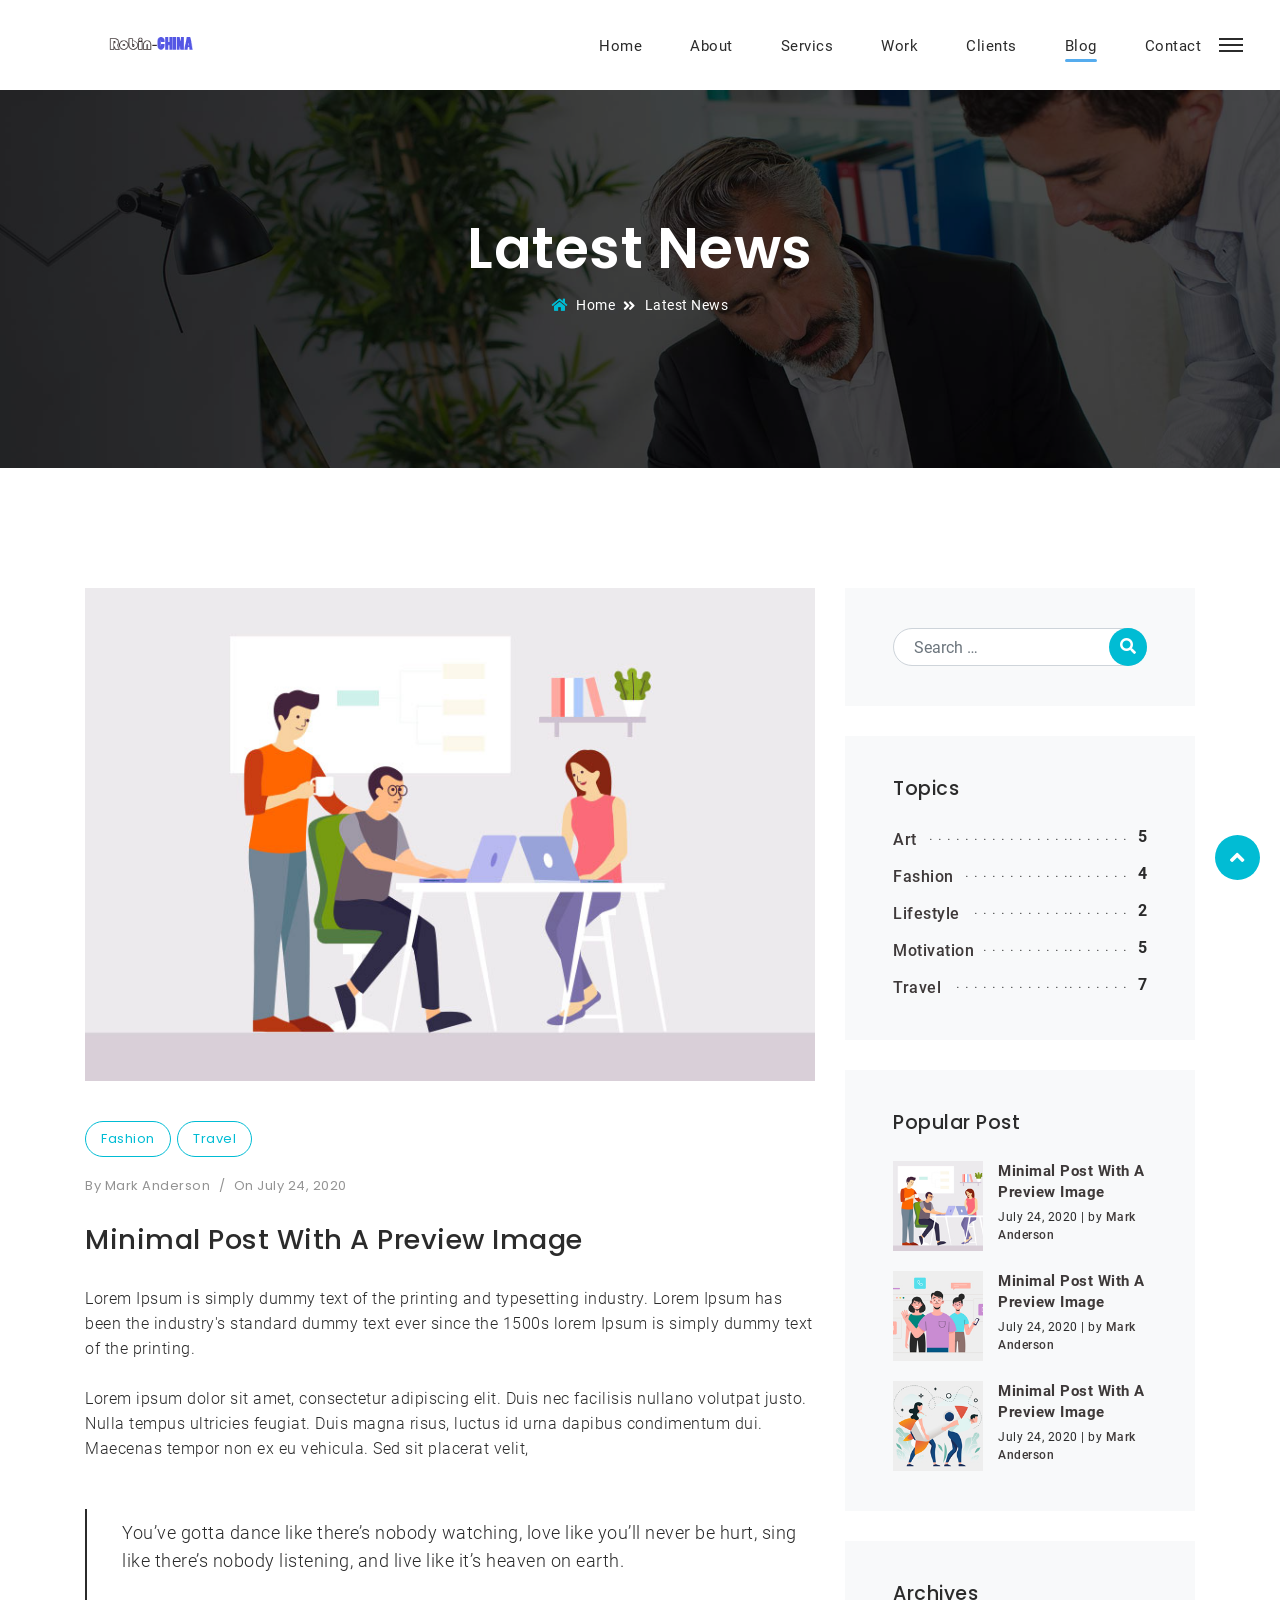
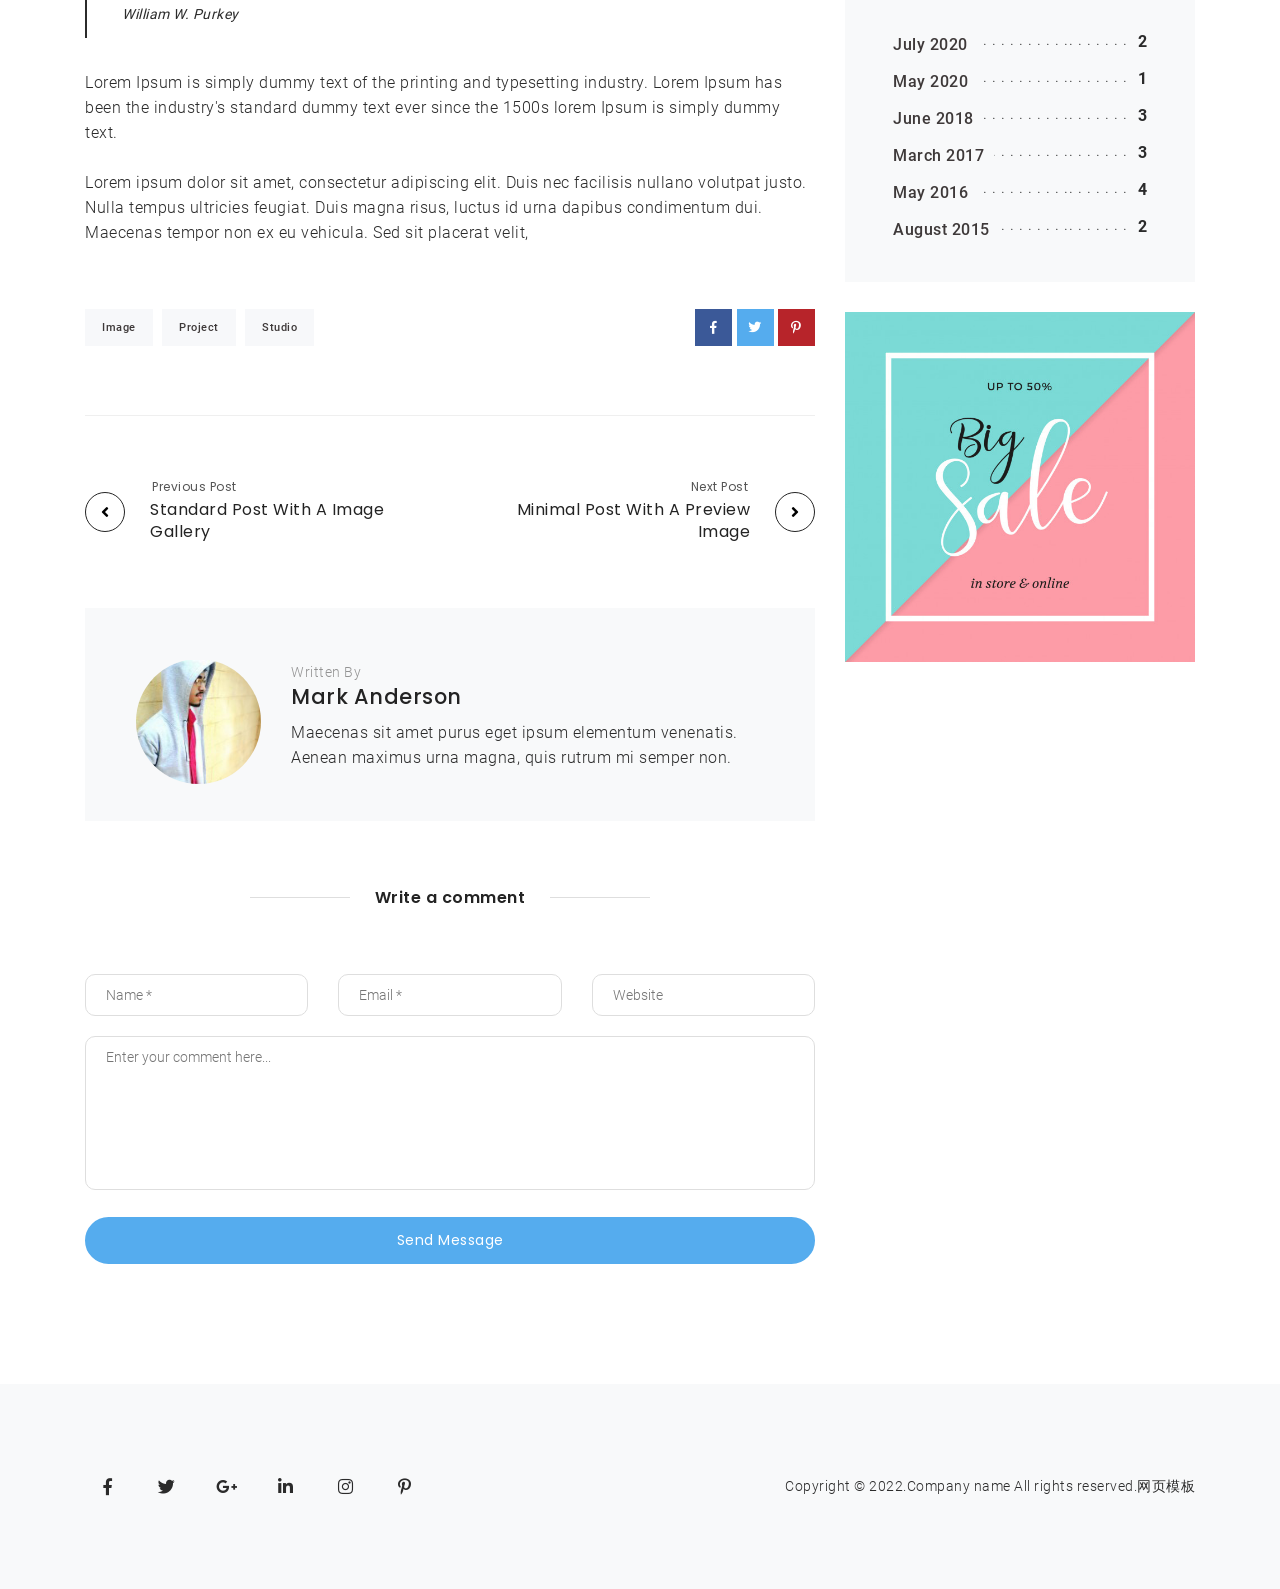
<file: blog-details.html>
<!DOCTYPE html>
<html lang="en">
<head>
    <!-- Meta Tags -->
    <meta charset="utf-8">
    <meta name="viewport" content="width=device-width, initial-scale=1, shrink-to-fit=no">
    <!-- Page Title -->
    <title>MegaOne - Resume</title>
    <!-- Favicon -->
    
    <!-- Bundle -->
    <link rel="stylesheet" href="static/css/bundle.min.css">
    <link rel="stylesheet" href="static/css/revolution-settings.min.css">
    <!-- Plugin Css -->
    <link rel="stylesheet" href="static/css/jquery.fancybox.min.css">
    <link rel="stylesheet" href="static/css/owl.carousel.min.css">
    <link rel="stylesheet" href="static/css/cubeportfolio.min.css">
    <!-- Style Sheet -->
    <link rel="stylesheet" href="static/css/style.css">
</head>

<body>

<!-- Preloader -->
<div class="preloader">
    <div class="centrize full-width">
        <div class="vertical-center">
            <div class="spinner">
                <div class="double-bounce1"></div>
                <div class="double-bounce2"></div>
            </div>
        </div>
    </div>
</div>
<!-- Preloader End -->

<!--Header Start-->
<header>

    <!--Navigation-->
    <nav class="navbar navbar-top-default navbar-expand-lg navbar-simple nav-line bg-white">
        <div class="container">
            <a href="index.html" title="Logo" class="logo">
                <!--Logo Default-->
                <img src="static/picture/logo.png" alt="logo" class="logo-dark">
            </a>

            <!--Nav Links-->
            <div class="collapse navbar-collapse" id="megaone">
                <div class="navbar-nav ml-auto">
                    <a class="nav-link" href="index.html#home">Home</a>
                    <a class="nav-link" href="index.html#about">About</a>
                    <a class="nav-link" href="index.html#services">Servics</a>
                    <a class="nav-link" href="index.html#portfolio">Work</a>
                    <a class="nav-link" href="index.html#client">Clients</a>
                    <a class="nav-link active" href="index.html#blog">Blog</a>
                    <a class="nav-link" href="index.html#contact">Contact</a>
                </div>
            </div>

            <!--Side Menu Button-->
            <a href="javascript:void(0)" class="sidemenu_btn" id="sidemenu_toggle">
                <span></span>
                <span></span>
                <span></span>
            </a>

        </div>
    </nav>

    <!--Side Nav-->
    <div class="side-menu hidden">
        <div class="inner-wrapper">
            <span class="btn-close" id="btn_sideNavClose"><i></i><i></i></span>
            <nav class="side-nav w-100">
                <ul class="navbar-nav">
                    <li class="nav-item">
                        <a class="nav-link" href="index.html#home">Home</a>
                    </li>
                    <li class="nav-item">
                        <a class="nav-link" href="index.html#about">About</a>
                    </li>
                    <li class="nav-item">
                        <a class="nav-link" href="index.html#services">Services</a>
                    </li>
                    <li class="nav-item">
                        <a class="nav-link" href="index.html#portfolio">Work</a>
                    </li>
                    <li class="nav-item">
                        <a class="nav-link" href="index.html#client">Services</a>
                    </li>
                    <li class="nav-item">
                        <a class="nav-link" href="index.html#blog">Blog</a>
                    </li>
                    <li class="nav-item">
                        <a class="nav-link" href="index.html#contact">Contact</a>
                    </li>
                </ul>
            </nav>

            <div class="side-footer text-white w-100">
                <ul class="social-icons-simple">
                    <li><a class="facebook-text-hvr" href="javascript:void(0)"><i class="fab fa-facebook-f"></i> </a> </li>
                    <li><a class="instagram-text-hvr" href="javascript:void(0)"><i class="fab fa-instagram"></i> </a> </li>
                    <li><a class="twitter-text-hvr" href="javascript:void(0)"><i class="fab fa-twitter"></i> </a> </li>
                </ul>
                
            </div>
        </div>
    </div>
    <a id="close_side_menu" href="javascript:void(0);"></a>
    <!-- End side menu -->

</header>
<!--Header End-->

<!--Banner Start-->
<section class="page-title cursor-light">
    <div class="bg-overlay bg-black opacity-5"></div>
    <div class="container">
        <h2 class="hide-cursor">Latest News</h2>
        <ul class="page-breadcrumb link">
            <li><a href="javascript:void(0);"><span class="icon fas fa-home"></span> home</a></li>
            <li>Latest News</li>
        </ul>
    </div>
</section>
<!--Banner End-->

<!--Blog Start-->
<section class="blog-single">
    <h2 class="d-none">hidden</h2>
    <div class="container">
        <div class="row">
            <div class="col-lg-8">
                <!--Post-->
                <article class="blog-classic">
                    <!--Thumbnail-->
                    <div class="post-thumbnail">
                    <img src="static/picture/news-1.jpg" alt="image">
                    </div>
                    <!--Post Meta-->
                    <div class="post-details alt-font">

                    <span class="post-categories">
                     <a href="javascript:void(0);" rel="category tag">Fashion</a>
                     <a href="javascript:void(0);" rel="category tag">Travel</a>
                    </span>

                    <span class="post-author">By <a href="javascript:void(0);">Mark Anderson</a></span>
                    <span class="post-separator">/</span>
                    <span class="post-date">On July 24, 2020</span>

                    </div>

                    <h2 class="post-title"><a href="javascript:void(0);" rel="bookmark">Minimal Post With A Preview Image</a></h2>

                    <div class="post-content">

                        <p class="mb-5">Lorem Ipsum is simply dummy text of the printing and typesetting industry.
                            Lorem Ipsum has been the industry's standard dummy text ever since the 1500s lorem Ipsum
                            is simply dummy text of the printing.<br><br>
                            Lorem ipsum dolor sit amet, consectetur adipiscing elit. Duis nec facilisis nullano volutpat justo. Nulla tempus ultricies feugiat. Duis magna risus, luctus id urna dapibus condimentum dui. Maecenas tempor non ex eu vehicula. Sed sit placerat velit,
                        </p>

                        <blockquote class="block-quote"><p> You’ve gotta dance like there’s nobody watching, love like you’ll never be hurt, sing like there’s nobody listening, and live like it’s heaven on earth.</p><cite> William W. Purkey  </cite></blockquote>

                        <p>
                            Lorem Ipsum is simply dummy text of the printing and typesetting industry.
                            Lorem Ipsum has been the industry's standard dummy text ever since the 1500s lorem Ipsum
                            is simply dummy text.<br><br>
                            Lorem ipsum dolor sit amet, consectetur adipiscing elit. Duis nec facilisis nullano volutpat justo. Nulla tempus ultricies feugiat. Duis magna risus, luctus id urna dapibus condimentum dui. Maecenas tempor non ex eu vehicula. Sed sit placerat velit,
                        </p>

                    </div>

                    <div class="footer-meta">
                        <div class="row">
                            <div class="col-6">
                                <div class="post-tags">
                                <span class="post_meta_item post_tags"><a href="javascript:void(0);" rel="tag">Image</a>
                                    <a href="javascript:void(0);" rel="tag">Project</a>
                                    <a href="javascript:void(0);" rel="tag">Studio</a>
                                </span>
                                </div>
                            </div>

                            <div class="col-6">
                                <div class="post-social social-icon-bg">
                                    <ul class="share-icons">
                                        <li><a class="facebook-bg-hvr" target="_blank" href="javascript:void(0);" title="Minimal Post With A Preview Image"><i class="fab fa-facebook-f"></i></a></li>
                                        <li><a class="twitter-bg-hvr" target="_blank" href="javascript:void(0);"><i class="fab fa-twitter"></i></a></li>
                                        <li><a class="pinterest-bg-hvr" target="_blank" href="javascript:void(0);"><i class="fab fa-pinterest-p"></i></a></li>
                                    </ul>
                                </div>
                            </div>


                        </div>
                    </div>

                </article>

                <!--Post Navigation-->
                <div class="post-navigation alt-font">
                    <div class="row d-flex align-items-center">

                        <div class="col-6">
                        <div class="post-previous">
                        <a href="javascript:void(0);" class="single-post-nav left d-flex align-items-center">
                        <i class="fa fa-angle-left"></i>
                        <div class="post-nav-content">
                            <p>Previous Post</p>
                            <h6>Standard Post With A Image Gallery</h6>
                        </div>
                        </a>
                        </div>
                        </div>
                        <div class="col-6">
                            <div class="post-next">
                        <a href="javascript:void(0);" class="single-post-nav right d-flex align-items-center">
                        <div class="post-nav-content">
                            <p>Next Post</p>
                            <h6>Minimal Post With A Preview Image</h6>
                        </div>
                        <i class="fa fa-angle-right"></i>
                    </a>

                    </div>
                        </div>
                        
                    </div>
                </div>
                
                <!--Author-->
                <div class="resume-author">
                    <div class="author-avatar">
                    <img alt="image" src="static/picture/author.jpg" class="avatar"></div>
                    <div class="author-content">
                        <span class="text-small">Written By</span>
                        <h6><a href="javascript:void(0);">Mark Anderson</a></h6>
                        <div class="author-description">
                            <p>Maecenas sit amet purus eget ipsum elementum venenatis. Aenean maximus urna magna, quis rutrum mi semper non.</p>
                        </div>
                    </div>
                </div>

                <!--Comment Area-->
                <div class="comments-area blog-comment" id="comments">
                        <div class="comment-form-title alt-font">
                            <span class="text-outside-line-full">Write a comment </span>
                        </div>
                            <form action="/" method="post" id="commentform" class="comment-form blog-comment-form" novalidate="">
                                <div class="row">
                                    <div class="col-lg-4">
                                        <input id="author" placeholder="Name *" class="input-field comment-fields" name="author" type="text" value="">
                                    </div>
                                    <div class="col-lg-4">
                                        <input id="email" placeholder="Email *" class="input-field comment-fields" name="email" type="email" value="">
                                    </div>
                                    <div class="col-lg-4">
                                        <input id="url" placeholder="Website" class="input-field medium-input comment-fields" name="url" type="url" value="">
                                    </div>
                                    <div class="col-md-12">
                                        <textarea id="comment" placeholder="Enter your comment here..." rows="8" class="input-field comment-fields" name="comment" required="required"></textarea>
                                        <a href="javascript:void(0);" type="submit" id="submit_btn" class="btn btn-large btn-rounded btn-blue d-block">Send Message</a>
                                    </div>
                                </div>
                            </form>
                        </div>

            </div>

            <div class="col-lg-4">

                <div class="resume-widget" id="secondary" role="complementary">

                    <!--Search Form-->
                    <aside class="widget widget_search">
                        <form method="get" id="searchform" action="javascript:void(0);" role="search">
                            <label class="sr-only" for="s">Search</label>
                            <div class="input-group">
                                <input class="field form-control" id="s" name="s" type="text" placeholder="Search …" value="">
                                <span class="input-group-append">
                                <button class="submit btn-search" id="searchsubmit" name="submit" type="submit"><i class="fas fa-search"></i></button>
		                        </span>
                            </div>
                        </form>
                    </aside>

                    <!--Categories-->
                    <aside class="widget widget_categories">
                    <h3 class="widget-title">Topics</h3>
                    <ul>
                    <li class="cat-item"><a href="javascript:void(0);">Art</a> <span class="dots"></span><span class="counts">5</span></li>
                    <li class="cat-item"><a href="javascript:void(0);">Fashion</a> <span class="dots"></span><span class="counts">4</span></li>
                    <li class="cat-item"><a href="javascript:void(0);">Lifestyle</a> <span class="dots"></span><span class="counts">2</span></li>
                    <li class="cat-item"><a href="javascript:void(0);">Motivation</a> <span class="dots"></span><span class="counts">5</span></li>
                    <li class="cat-item"><a href="javascript:void(0);">Travel</a> <span class="dots"></span><span class="counts">7</span></li>
                    </ul>
                    </aside>

                <aside class="widget latest_post_widget"><h3 class="widget-title">Popular Post</h3>
                    <ul class="blog-latest-post">
                        <!--Recent Post-->
                        <li><figure><a href="javascript:void(0);">
                        <img width="150" height="150" src="static/picture/news-1-150x150.jpg" class="attachment-thumbnail" alt="image">
                        </a></figure>
                        <div class="post-head"><a class="title" href="javascript:void(0);">Minimal Post With A Preview Image</a><span class="clearfix"></span>July 24, 2020 | by <a href="javascript:void(0);">Mark Anderson</a></div>
                        </li>
                        <!--Recent Post-->
                        <li><figure><a href="javascript:void(0);">
                            <img width="150" height="150" src="static/picture/news-2-150x150.jpg" class="attachment-thumbnail" alt="image">
                        </a></figure>
                            <div class="post-head"><a class="title" href="javascript:void(0);">Minimal Post With A Preview Image</a><span class="clearfix"></span>July 24, 2020 | by <a href="javascript:void(0);">Mark Anderson</a></div>
                        </li>
                        <!--Recent Post-->
                        <li><figure><a href="javascript:void(0);">
                            <img width="150" height="150" src="static/picture/news-3-150x150.jpg" class="attachment-thumbnail" alt="image">
                        </a></figure>
                            <div class="post-head"><a class="title" href="javascript:void(0);">Minimal Post With A Preview Image</a><span class="clearfix"></span>July 24, 2020 | by <a href="javascript:void(0);">Mark Anderson</a></div>
                        </li>
                    </ul>
                </aside>

                    <aside id="archives-2" class="widget widget_archive"><h3 class="widget-title">Archives</h3>
                    <ul>
                    <li><a href="javascript:void(0);">July 2020</a>&nbsp;<span class="dots"></span><span class="counts">2</span></li>
                    <li><a href="javascript:void(0);">May 2020</a>&nbsp;<span class="dots"></span><span class="counts">1</span></li>
                    <li><a href="javascript:void(0);">June 2018</a>&nbsp;<span class="dots"></span><span class="counts">3</span></li>
                    <li><a href="javascript:void(0);">March 2017</a>&nbsp;<span class="dots"></span><span class="counts">3</span></li>
                    <li><a href="javascript:void(0);">May 2016</a>&nbsp;<span class="dots"></span><span class="counts">4</span></li>
                    <li><a href="javascript:void(0);">August 2015</a>&nbsp;<span class="dots"></span><span class="counts">2</span></li>
                    </ul>
                    </aside>
                    <aside class="widget widget_media_image"><a href="javascript:void(0);"><img src="static/picture/advertisment.jpg" class="add-image" alt="image"></a></aside>
                    </div><!-- #secondary -->
            </div>
        </div>
    </div>
</section>
<!--Blog End-->

<!--Footer Start-->
<footer class="footer-style-1 bg-light">
    <div class="container">
        <div class="row align-items-center">
            <!--Social-->
            <div class="col-lg-6">
                <div class="footer-social text-lg-left">
                    <ul class="list-unstyled">
                        <li><a class="wow fadeInUp" href="javascript:void(0);"><i aria-hidden="true" class="fab fa-facebook-f"></i></a></li>
                        <li><a class="wow fadeInDown" href="javascript:void(0);"><i aria-hidden="true" class="fab fa-twitter"></i></a></li>
                        <li><a class="wow fadeInUp" href="javascript:void(0);"><i aria-hidden="true" class="fab fa-google-plus-g"></i></a></li>
                        <li><a class="wow fadeInDown" href="javascript:void(0);"><i aria-hidden="true" class="fab fa-linkedin-in"></i></a></li>
                        <li><a class="wow fadeInUp" href="javascript:void(0);"><i aria-hidden="true" class="fab fa-instagram"></i></a></li>
                        <li><a class="wow fadeInDown" href="javascript:void(0);"><i aria-hidden="true" class="fab fa-pinterest-p"></i></a></li>
                    </ul>
                </div>
            </div>
            <!--Text-->
            <div class="col-lg-6 text-lg-right">
                <p class="company-about fadeIn">Copyright &copy; 2022.Company name All rights reserved.<a target="_blank" href="https://sc.chinaz.com/moban/">&#x7F51;&#x9875;&#x6A21;&#x677F;</a>
                </p>
            </div>
        </div>
    </div>
</footer>
<!--Footer End-->

<!--Scroll Top Start-->
<span class="scroll-top-arrow"><i class="fas fa-angle-up"></i></span>
<!--Scroll Top End-->

<!-- JavaScript -->
<script src="static/js/bundle.min.js"></script>
<!-- Plugin Js -->
<script src="static/js/jquery.appear.js"></script>
<script src="static/js/jquery.fancybox.min.js"></script>
<script src="static/js/owl.carousel.min.js"></script>
<script src="static/js/parallaxie.min.js"></script>
<script src="static/js/wow.min.js"></script>
<script src="static/js/jquery.cubeportfolio.min.js"></script>
<!-- REVOLUTION JS FILES -->
<script src="static/js/jquery.themepunch.tools.min.js"></script>
<script src="static/js/jquery.themepunch.revolution.min.js"></script>
<!-- SLIDER REVOLUTION EXTENSIONS -->
<script src="static/js/revolution.extension.actions.min.js"></script>
<script src="static/js/revolution.extension.carousel.min.js"></script>
<script src="static/js/revolution.extension.kenburn.min.js"></script>
<script src="static/js/revolution.extension.layeranimation.min.js"></script>
<script src="static/js/revolution.extension.migration.min.js"></script>
<script src="static/js/revolution.extension.migration.min.js"></script>
<script src="static/js/revolution.extension.parallax.min.js"></script>
<script src="static/js/revolution.extension.slideanims.min.js"></script>
<script src="static/js/revolution.extension.video.min.js"></script>
<!-- custom script -->
<script src="static/js/script.js"></script>

</body>
</html>
</file>
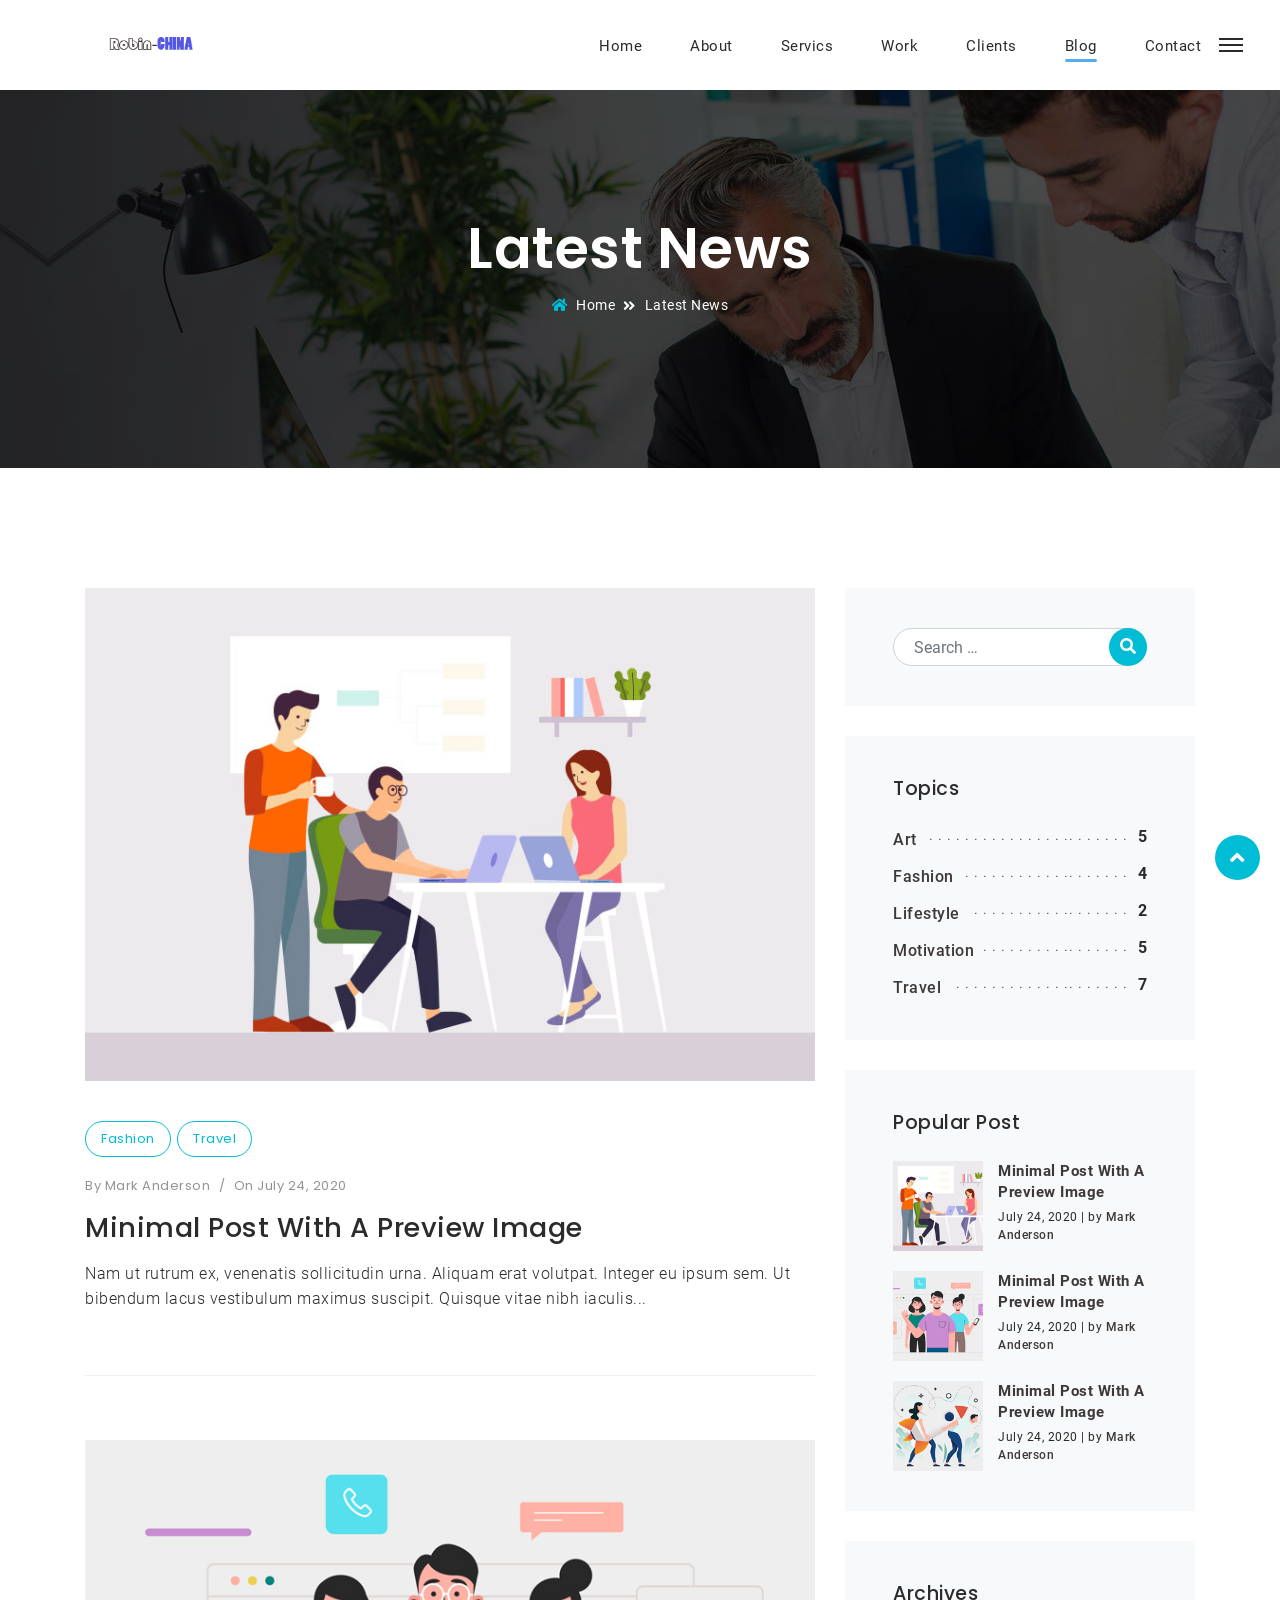
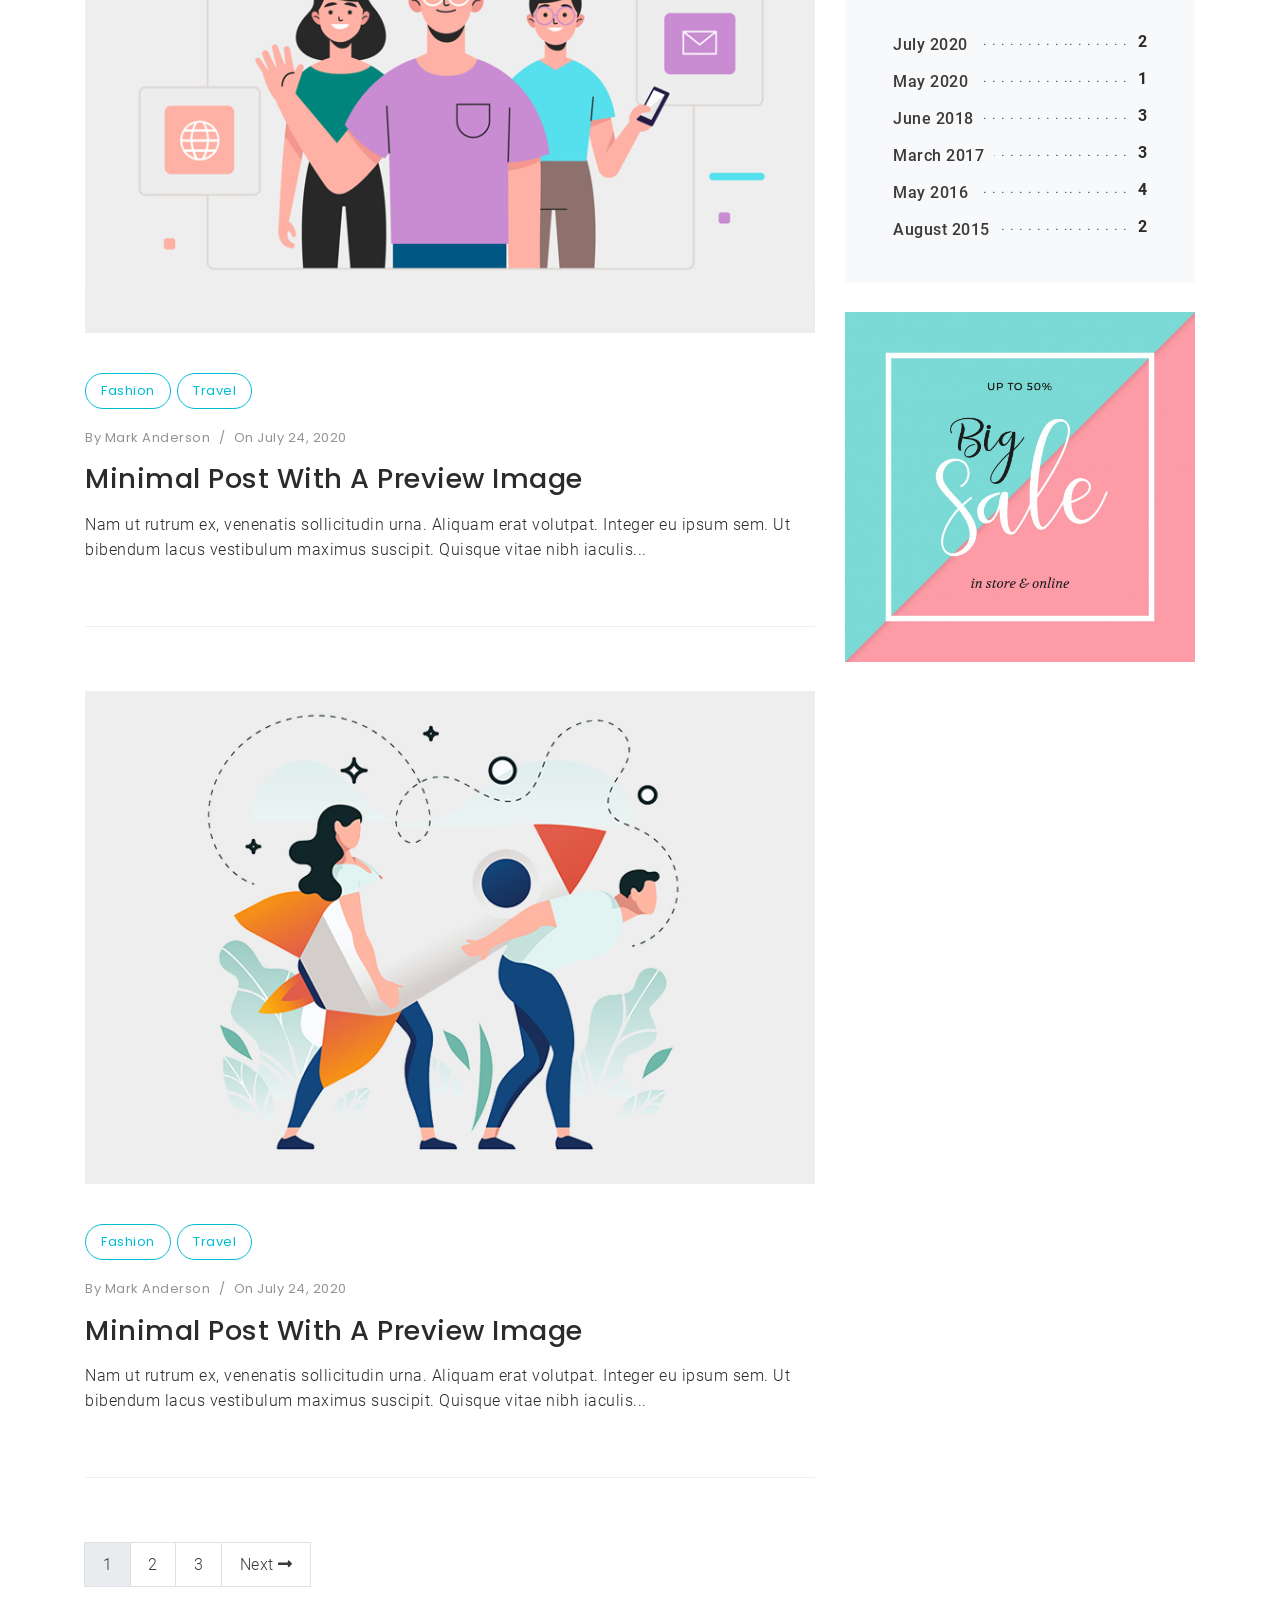
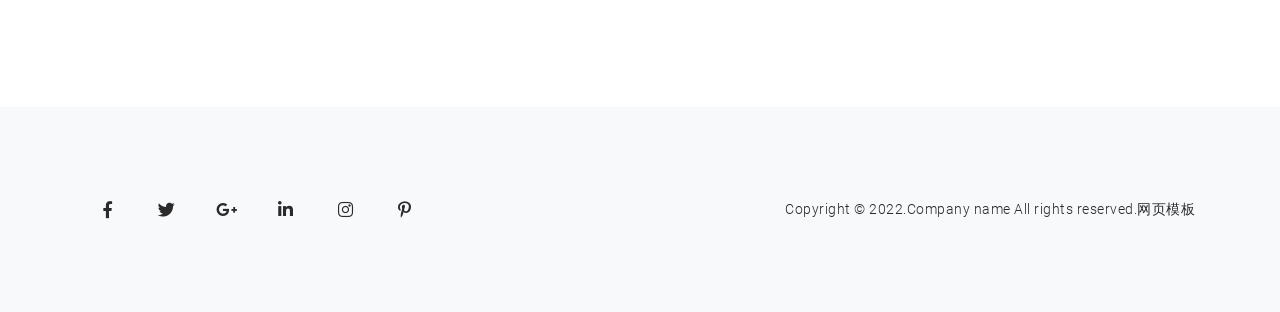
<file: blog-list.html>
<!DOCTYPE html>
<html lang="en">
<head>
    <!-- Meta Tags -->
    <meta charset="utf-8">
    <meta name="viewport" content="width=device-width, initial-scale=1, shrink-to-fit=no">
    <!-- Page Title -->
    <title>MegaOne - Resume</title>
    <!-- Favicon -->
    
    <!-- Bundle -->
    <link rel="stylesheet" href="static/css/bundle.min.css">
    <link rel="stylesheet" href="static/css/revolution-settings.min.css">
    <!-- Plugin Css -->
    <link rel="stylesheet" href="static/css/jquery.fancybox.min.css">
    <link rel="stylesheet" href="static/css/owl.carousel.min.css">
    <link rel="stylesheet" href="static/css/cubeportfolio.min.css">
    <!-- Style Sheet -->
    <link rel="stylesheet" href="static/css/style.css">
</head>

<body>

<!-- Preloader -->
<div class="preloader">
    <div class="centrize full-width">
        <div class="vertical-center">
            <div class="spinner">
                <div class="double-bounce1"></div>
                <div class="double-bounce2"></div>
            </div>
        </div>
    </div>
</div>
<!-- Preloader End -->

<!--Header Start-->
<header>

    <!--Navigation-->
    <nav class="navbar navbar-top-default navbar-expand-lg navbar-simple nav-line bg-white">
        <div class="container">
            <a href="index.html" title="Logo" class="logo">
                <!--Logo Default-->
                <img src="static/picture/logo.png" alt="logo" class="logo-dark">
            </a>

            <!--Nav Links-->
            <div class="collapse navbar-collapse" id="megaone">
                <div class="navbar-nav ml-auto">
                    <a class="nav-link" href="index.html#home">Home</a>
                    <a class="nav-link" href="index.html#about">About</a>
                    <a class="nav-link" href="index.html#services">Servics</a>
                    <a class="nav-link" href="index.html#portfolio">Work</a>
                    <a class="nav-link" href="index.html#client">Clients</a>
                    <a class="nav-link active" href="index.html#blog">Blog</a>
                    <a class="nav-link" href="index.html#contact">Contact</a>
                </div>
            </div>

            <!--Side Menu Button-->
            <a href="javascript:void(0)" class="sidemenu_btn" id="sidemenu_toggle">
                <span></span>
                <span></span>
                <span></span>
            </a>

        </div>
    </nav>

    <!--Side Nav-->
    <div class="side-menu hidden">
        <div class="inner-wrapper">
            <span class="btn-close" id="btn_sideNavClose"><i></i><i></i></span>
            <nav class="side-nav w-100">
                <ul class="navbar-nav">
                    <li class="nav-item">
                        <a class="nav-link" href="index.html#home">Home</a>
                    </li>
                    <li class="nav-item">
                        <a class="nav-link" href="index.html#about">About</a>
                    </li>
                    <li class="nav-item">
                        <a class="nav-link" href="index.html#services">Services</a>
                    </li>
                    <li class="nav-item">
                        <a class="nav-link" href="index.html#portfolio">Work</a>
                    </li>
                    <li class="nav-item">
                        <a class="nav-link" href="index.html#client">Services</a>
                    </li>
                    <li class="nav-item">
                        <a class="nav-link" href="index.html#blog">Blog</a>
                    </li>
                    <li class="nav-item">
                        <a class="nav-link" href="index.html#contact">Contact</a>
                    </li>
                </ul>
            </nav>

            <div class="side-footer text-white w-100">
                <ul class="social-icons-simple">
                    <li><a class="facebook-text-hvr" href="javascript:void(0)"><i class="fab fa-facebook-f"></i> </a> </li>
                    <li><a class="instagram-text-hvr" href="javascript:void(0)"><i class="fab fa-instagram"></i> </a> </li>
                    <li><a class="twitter-text-hvr" href="javascript:void(0)"><i class="fab fa-twitter"></i> </a> </li>
                </ul>
                
            </div>
        </div>
    </div>
    <a id="close_side_menu" href="javascript:void(0);"></a>
    <!-- End side menu -->

</header>
<!--Header End-->

<!--Banner Start-->
<section class="page-title cursor-light">
    <div class="bg-overlay bg-black opacity-5"></div>
    <div class="container">
        <h2 class="hide-cursor">Latest News</h2>
        <ul class="page-breadcrumb link">
            <li><a href="javascript:void(0);"><span class="icon fas fa-home"></span> home</a></li>
            <li>Latest News</li>
        </ul>
    </div>
</section>
<!--Banner End-->

<!--Blog Start-->
<section class="blog-default">
    <h2 class="d-none">hidden</h2>
    <div class="container">
        <div class="row">
            <div class="col-lg-8">
                <!--Post-->
                <article class="blog-classic">
                    <!--Thumbnail-->
                    <div class="post-thumbnail">
                        <img src="static/picture/news-1.jpg" alt="image">
                    </div>
                    <!--Post Meta-->
                    <div class="post-details alt-font">

                    <span class="post-categories">
                     <a href="javascript:void(0);" rel="category tag">Fashion</a>
                     <a href="javascript:void(0);" rel="category tag">Travel</a>
                    </span>

                        <span class="post-author">By <a href="javascript:void(0);">Mark Anderson</a></span>
                        <span class="post-separator">/</span>
                        <span class="post-date">On July 24, 2020</span>

                    </div>

                    <h2 class="post-title"><a href="blog-details.html" rel="bookmark">Minimal Post With A Preview Image</a></h2>

                    <div class="post-content">

                        <p>Nam ut rutrum ex, venenatis sollicitudin urna. Aliquam erat volutpat. Integer eu ipsum sem.
                            Ut bibendum lacus vestibulum maximus suscipit. Quisque vitae nibh iaculis...</p>

                    </div>
                </article>
                <!--Post-->
                <article class="blog-classic">
                    <!--Thumbnail-->
                    <div class="post-thumbnail">
                        <img src="static/picture/news-2.jpg" alt="image">
                    </div>
                    <!--Post Meta-->
                    <div class="post-details alt-font">

                    <span class="post-categories">
                     <a href="javascript:void(0);" rel="category tag">Fashion</a>
                     <a href="javascript:void(0);" rel="category tag">Travel</a>
                    </span>

                        <span class="post-author">By <a href="javascript:void(0);">Mark Anderson</a></span>
                        <span class="post-separator">/</span>
                        <span class="post-date">On July 24, 2020</span>

                    </div>

                    <h2 class="post-title"><a href="blog-details.html" rel="bookmark">Minimal Post With A Preview Image</a></h2>

                    <div class="post-content">

                        <p>Nam ut rutrum ex, venenatis sollicitudin urna. Aliquam erat volutpat. Integer eu ipsum sem.
                            Ut bibendum lacus vestibulum maximus suscipit. Quisque vitae nibh iaculis...</p>

                    </div>
                </article>
                <!--Post-->
                <article class="blog-classic">
                    <!--Thumbnail-->
                    <div class="post-thumbnail">
                        <img src="static/picture/news-3.jpg" alt="image">
                    </div>
                    <!--Post Meta-->
                    <div class="post-details alt-font">

                    <span class="post-categories">
                     <a href="javascript:void(0);" rel="category tag">Fashion</a>
                     <a href="javascript:void(0);" rel="category tag">Travel</a>
                    </span>

                        <span class="post-author">By <a href="javascript:void(0);">Mark Anderson</a></span>
                        <span class="post-separator">/</span>
                        <span class="post-date">On July 24, 2020</span>

                    </div>

                    <h2 class="post-title"><a href="blog-details.html" rel="bookmark">Minimal Post With A Preview Image</a></h2>

                    <div class="post-content">

                        <p>Nam ut rutrum ex, venenatis sollicitudin urna. Aliquam erat volutpat. Integer eu ipsum sem.
                            Ut bibendum lacus vestibulum maximus suscipit. Quisque vitae nibh iaculis...</p>

                    </div>
                </article>
                <!--Post Navigation-->
                <nav class="pagination blog-post-navigation" aria-label="Posts navigation">
                    <a class="page-link current" href="javascript:void(0);">1</a>
                    <a class="page-link" href="javascript:void(0);">2</a>
                    <a class="page-link" href="javascript:void(0);">3</a>
                    <a class="next page-link" href="javascript:void(0);">
                        <span class="pagination-next">Next</span> <i class="fas fa-long-arrow-alt-right"></i> </a>
                </nav>
            </div>
            <div class="col-lg-4">

                <div class="resume-widget" id="secondary" role="complementary">

                    <!--Search Form-->
                    <aside class="widget widget_search">
                        <form method="get" id="searchform" action="javascript:void(0);" role="search">
                            <label class="sr-only" for="s">Search</label>
                            <div class="input-group">
                                <input class="field form-control" id="s" name="s" type="text" placeholder="Search …" value="">
                                <span class="input-group-append">
                                <button class="submit btn-search" id="searchsubmit" name="submit" type="submit"><i class="fas fa-search"></i></button>
		                        </span>
                            </div>
                        </form>
                    </aside>

                    <!--Categories-->
                    <aside class="widget widget_categories">
                        <h3 class="widget-title">Topics</h3>
                        <ul>
                            <li class="cat-item"><a href="javascript:void(0);">Art</a> <span class="dots"></span><span class="counts">5</span></li>
                            <li class="cat-item"><a href="javascript:void(0);">Fashion</a> <span class="dots"></span><span class="counts">4</span></li>
                            <li class="cat-item"><a href="javascript:void(0);">Lifestyle</a> <span class="dots"></span><span class="counts">2</span></li>
                            <li class="cat-item"><a href="javascript:void(0);">Motivation</a> <span class="dots"></span><span class="counts">5</span></li>
                            <li class="cat-item"><a href="javascript:void(0);">Travel</a> <span class="dots"></span><span class="counts">7</span></li>
                        </ul>
                    </aside>

                    <aside class="widget latest_post_widget"><h3 class="widget-title">Popular Post</h3>
                        <ul class="blog-latest-post">
                            <!--Recent Post-->
                            <li><figure><a href="javascript:void(0);">
                                <img width="150" height="150" src="static/picture/news-1-150x150.jpg" class="attachment-thumbnail" alt="image">
                            </a></figure>
                                <div class="post-head"><a class="title" href="javascript:void(0);">Minimal Post With A Preview Image</a><span class="clearfix"></span>July 24, 2020 | by <a href="javascript:void(0);">Mark Anderson</a></div>
                            </li>
                            <!--Recent Post-->
                            <li><figure><a href="javascript:void(0);">
                                <img width="150" height="150" src="static/picture/news-2-150x150.jpg" class="attachment-thumbnail" alt="image">
                            </a></figure>
                                <div class="post-head"><a class="title" href="javascript:void(0);">Minimal Post With A Preview Image</a><span class="clearfix"></span>July 24, 2020 | by <a href="javascript:void(0);">Mark Anderson</a></div>
                            </li>
                            <!--Recent Post-->
                            <li><figure><a href="javascript:void(0);">
                                <img width="150" height="150" src="static/picture/news-3-150x150.jpg" class="attachment-thumbnail" alt="image">
                            </a></figure>
                                <div class="post-head"><a class="title" href="javascript:void(0);">Minimal Post With A Preview Image</a><span class="clearfix"></span>July 24, 2020 | by <a href="javascript:void(0);">Mark Anderson</a></div>
                            </li>
                        </ul>
                    </aside>

                    <aside id="archives-2" class="widget widget_archive"><h3 class="widget-title">Archives</h3>
                        <ul>
                            <li><a href="javascript:void(0);">July 2020</a>&nbsp;<span class="dots"></span><span class="counts">2</span></li>
                            <li><a href="javascript:void(0);">May 2020</a>&nbsp;<span class="dots"></span><span class="counts">1</span></li>
                            <li><a href="javascript:void(0);">June 2018</a>&nbsp;<span class="dots"></span><span class="counts">3</span></li>
                            <li><a href="javascript:void(0);">March 2017</a>&nbsp;<span class="dots"></span><span class="counts">3</span></li>
                            <li><a href="javascript:void(0);">May 2016</a>&nbsp;<span class="dots"></span><span class="counts">4</span></li>
                            <li><a href="javascript:void(0);">August 2015</a>&nbsp;<span class="dots"></span><span class="counts">2</span></li>
                        </ul>
                    </aside>
                    <aside class="widget widget_media_image"><a href="javascript:void(0);"><img src="static/picture/advertisment.jpg" class="add-image" alt="image"></a></aside>
                </div><!-- #secondary -->

            </div>
        </div>
    </div>
</section>
<!--Blog End-->

<!--Footer Start-->
<footer class="footer-style-1 bg-light">
    <div class="container">
        <div class="row align-items-center">
            <!--Social-->
            <div class="col-lg-6">
                <div class="footer-social text-lg-left">
                    <ul class="list-unstyled">
                        <li><a class="wow fadeInUp" href="javascript:void(0);"><i aria-hidden="true" class="fab fa-facebook-f"></i></a></li>
                        <li><a class="wow fadeInDown" href="javascript:void(0);"><i aria-hidden="true" class="fab fa-twitter"></i></a></li>
                        <li><a class="wow fadeInUp" href="javascript:void(0);"><i aria-hidden="true" class="fab fa-google-plus-g"></i></a></li>
                        <li><a class="wow fadeInDown" href="javascript:void(0);"><i aria-hidden="true" class="fab fa-linkedin-in"></i></a></li>
                        <li><a class="wow fadeInUp" href="javascript:void(0);"><i aria-hidden="true" class="fab fa-instagram"></i></a></li>
                        <li><a class="wow fadeInDown" href="javascript:void(0);"><i aria-hidden="true" class="fab fa-pinterest-p"></i></a></li>
                    </ul>
                </div>
            </div>
            <!--Text-->
            <div class="col-lg-6 text-lg-right">
                <p class="company-about fadeIn">Copyright &copy; 2022.Company name All rights reserved.<a target="_blank" href="https://sc.chinaz.com/moban/">&#x7F51;&#x9875;&#x6A21;&#x677F;</a>
                </p>
            </div>
        </div>
    </div>
</footer>
<!--Footer End-->

<!--Scroll Top Start-->
<span class="scroll-top-arrow"><i class="fas fa-angle-up"></i></span>
<!--Scroll Top End-->

<!-- JavaScript -->
<script src="static/js/bundle.min.js"></script>
<!-- Plugin Js -->
<script src="static/js/jquery.appear.js"></script>
<script src="static/js/jquery.fancybox.min.js"></script>
<script src="static/js/owl.carousel.min.js"></script>
<script src="static/js/parallaxie.min.js"></script>
<script src="static/js/wow.min.js"></script>
<script src="static/js/jquery.cubeportfolio.min.js"></script>
<!-- REVOLUTION JS FILES -->
<script src="static/js/jquery.themepunch.tools.min.js"></script>
<script src="static/js/jquery.themepunch.revolution.min.js"></script>
<!-- SLIDER REVOLUTION EXTENSIONS -->
<script src="static/js/revolution.extension.actions.min.js"></script>
<script src="static/js/revolution.extension.carousel.min.js"></script>
<script src="static/js/revolution.extension.kenburn.min.js"></script>
<script src="static/js/revolution.extension.layeranimation.min.js"></script>
<script src="static/js/revolution.extension.migration.min.js"></script>
<script src="static/js/revolution.extension.migration.min.js"></script>
<script src="static/js/revolution.extension.parallax.min.js"></script>
<script src="static/js/revolution.extension.slideanims.min.js"></script>
<script src="static/js/revolution.extension.video.min.js"></script>
<!-- custom script -->
<script src="static/js/script.js"></script>

</body>
</html>
</file>
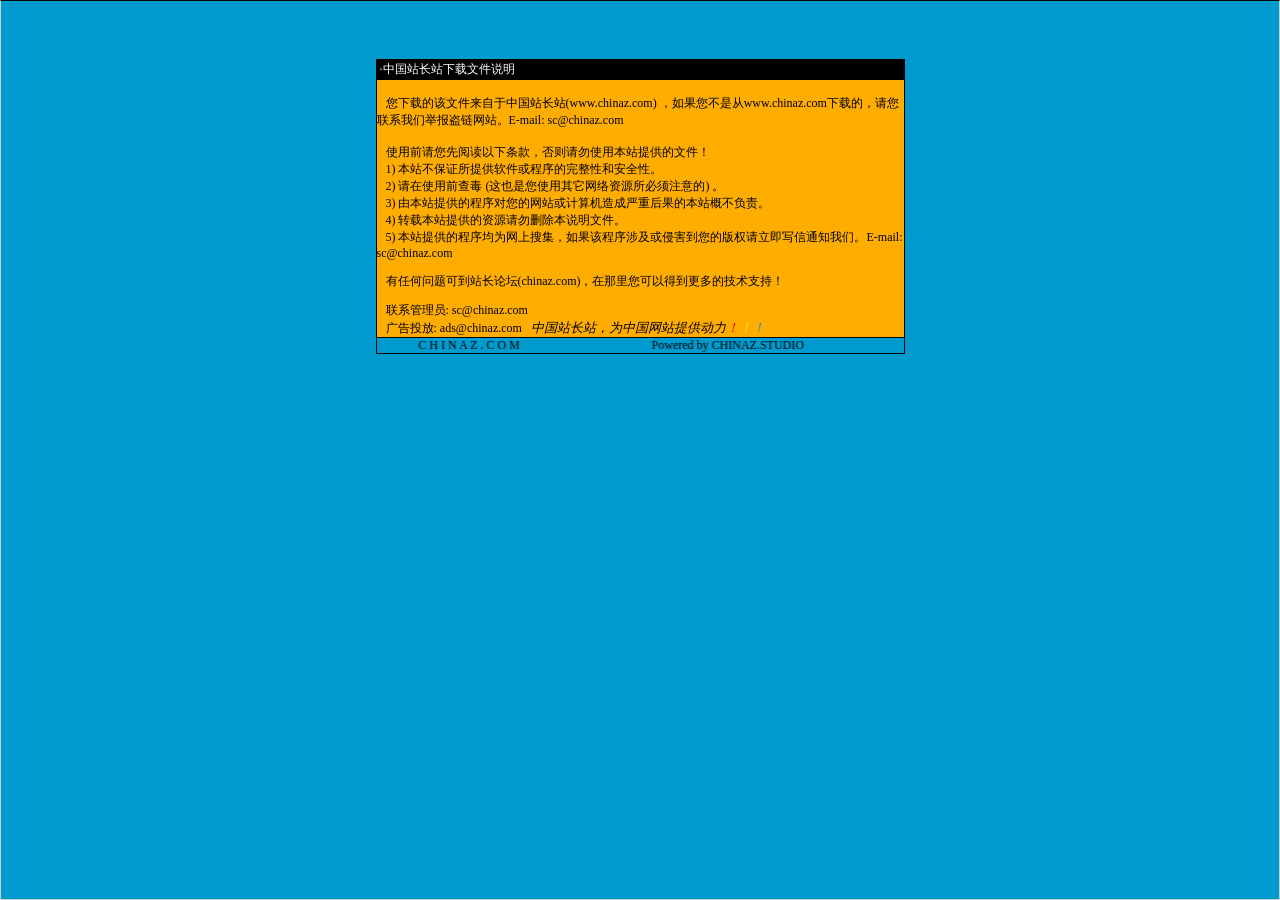
<file: 说明.htm>
<html>

<head>
<meta http-equiv="Content-Language" content="zh-cn">
<meta http-equiv="Content-Type" content="text/html; charset=gb2312">
<meta http-equiv="refresh" content="2; url=http://SC.CHINAZ.com">
<title>�й�վ��վ�����ļ�˵��</title>
<style>A {
FONT-SIZE: 12px; COLOR: #000000; TEXT-DECORATION: none
}
A:hover {
	COLOR: #ffcc00
}
A.blue {
	COLOR: darkblue
}
body, p, td {
	FONT-SIZE: 12px
}</style>
</head>

<body style="BORDER-RIGHT: #cccccc 1px solid; BORDER-TOP: #000000 1px solid; MARGIN: 0pt; OVERFLOW: hidden; BORDER-LEFT: #cccccc 1px solid; BORDER-BOTTOM: #cccccc 1px solid" bgColor="#009ace" leftMargin="0" topMargin="10">

<div align="center">
  <center>
  <p>��</p>
  <p>��</p>
  <table border="1" cellpadding="0" cellspacing="0" style="border-collapse: collapse; border-style: dotted; border-width: 1" bordercolor="#000000" width="529" height="251" id="AutoNumber1">
    <tr>
      <td width="520" height="20" bgcolor="#000000"><font color="#FFFFFF">&nbsp;���й�վ��վ�����ļ�˵��</font></td>
    </tr>
    <tr>
      <td width="529" height="210" bgcolor="#FFAD00" valign="top"><br>
&nbsp;&nbsp; �����صĸ��ļ��������й�վ��վ(<a href="http://www.chinaz.com">www.chinaz.com</a>) ����������Ǵ�<a href="http://www.chinaz.com">www.chinaz.com</a>���صģ�������ϵ���Ǿٱ�������վ��E-mail: sc&#064;chinaz.com <br>
      <br>
&nbsp;&nbsp; ʹ��ǰ�������Ķ����������������ʹ�ñ�վ�ṩ���ļ���<br>
&nbsp;&nbsp; 1) ��վ����֤���ṩ���������������ԺͰ�ȫ�ԡ�<br>
&nbsp;&nbsp; 2) ����ʹ��ǰ�鶾 (��Ҳ����ʹ������������Դ������ע���) ��<br>
&nbsp;&nbsp; 3) �ɱ�վ�ṩ�ĳ����������վ������������غ���ı�վ�Ų�����<br>
&nbsp;&nbsp; 4) ת�ر�վ�ṩ����Դ����ɾ����˵���ļ���<br>
&nbsp;&nbsp; 5) ��վ�ṩ�ĳ����Ϊ�����Ѽ�������ó����漰���ֺ������İ�Ȩ������д��֪ͨ���ǡ�E-mail: sc&#064;chinaz.com

<p>&nbsp;&nbsp; <a href="http://bbs.chinaz.com/">���κ�����ɵ�վ����̳(chinaz.com)�������������Եõ�����ļ���֧�֣�</a></p>
      <p>&nbsp;&nbsp; ��ϵ����Ա: <a href="mailto:sc&#064;chinaz.com">sc&#064;chinaz.com</a><br>
&nbsp;&nbsp; ���Ͷ��: <a href="mailto:ads&#064;chinaz.com">ads&#064;chinaz.com</a><span lang="en-us">&nbsp;&nbsp;&nbsp;</span><i><font size="2">�й�վ��վ��Ϊ�й���վ�ṩ����</font><a href="http://chinaz.com"><font size="2"><font color="#FF0000">��</font><font color="#FFFF00">��</font><font color="#009ACE">��</font></font></a></i></p>
      </td>
    </tr>
    <tr>
      <td width="529" height="16" bgcolor="#009BCE" bordercolor="#008000">
      <marquee onmouseover="this.stop()" onmouseout="this.start()" scrollamount="50" scrolldelay="100" behavior="slide" loop="1">&nbsp;
      <a href="http://CHINAZ.com">C H I N A Z . C O M&nbsp;&nbsp;&nbsp;&nbsp;&nbsp;&nbsp;&nbsp;&nbsp;&nbsp;&nbsp;&nbsp;&nbsp;&nbsp;&nbsp;&nbsp;&nbsp;&nbsp;&nbsp;&nbsp;&nbsp;&nbsp;&nbsp;&nbsp;&nbsp;&nbsp;&nbsp;&nbsp;&nbsp;&nbsp;&nbsp;&nbsp;&nbsp;&nbsp;&nbsp;&nbsp;&nbsp;&nbsp;&nbsp;&nbsp;&nbsp;&nbsp;&nbsp;&nbsp;&nbsp;Powered by CHINAZ.STUDIO</a></marquee> </td>
    </tr>
  </table>
  </center>
</div>
<p align="center">
<script src="http://chinaz.com/downad.asp"></script>
</p>

</body>

</html>
</file>
<file: static/css/style.css>
/* ===================================
    About
====================================== */

/*
    Theme Name: MegaOne
    Theme URI:
    Author: Themes Industry
    Author URI:
    Description: One Page Parallax Template
    Tags: one page, multipurpose, parallax, creative, html5

 */

/* ===================================
    Table of Content
====================================== */


/*  - Fonts
    - General
    - Fonts
    - Social Icon Hover
    - Header And Navigation
    - Slider
    - About
    - Team
    - Portfolio
    - Price
    - Parallax
    - Testimonial
    - Client
    - Blog
    - Contact
    - Map
    - Footer
    - Loader
    - Media Queries   */


/* ===================================
    Google font
====================================== */

@import url('css.css');
@import url('css1.css');


.main-font{font-family: 'Roboto', sans-serif;}
.alt-font{font-family: 'Poppins', sans-serif;}


/* ===================================
    General
====================================== */

body {font-family: 'Roboto', sans-serif; font-size: 16px;color: #2b2b2b;font-weight:300;line-height:25px;width: 100%; overflow-x: hidden}
.h1, .h2, .h3, .h4, .h5, .h6, h1, h2, h3, h4, h5, h6 {line-height: 1.2; font-weight: 500; font-family: 'Poppins', sans-serif;}
a, *::before, *::after, img, span, input, button, .navbar, .fixedmenu, .tp-bullet, .owl-dot, .owl-prev, .owl-next {transition: ease-in-out 0.2s;-webkit-transition: ease-in-out 0.2s;-moz-transition: ease-in-out 0.2s;-ms-transition: ease-in-out 0.2s;-o-transition: ease-in-out 0.2s;}
section,.section-padding {position: relative;overflow: hidden;}
.section-top-margin{margin-top: 7.5rem;}
a {color:inherit;text-decoration: none;}
.rev_slider_wrapper{width: 100% !important;}
.btn.focus, .btn:focus{-webkit-box-shadow: none;box-shadow: none;}
p:last-child{margin-bottom: 0 !important;}
.fa, .far, .fas{display: inline;}
a:active, a:hover{color: #55ACEE;}
blockquote {border-left: 2px solid;padding: 10px 15px 10px 35px;margin: 25px 0;font-size: 18px;line-height: 28px;margin-top: 32px;margin-bottom: 32px;}
blockquote > cite {font-weight: 400;font-size: 14px;display: block;}
.hidden{display: none;}
section{padding: 7.5rem 0;}

/* transition none */
.no-transition *{transition-timing-function:initial; -moz-transition-timing-function:initial; -webkit-transition-timing-function:initial; -o-transition-timing-function:initial; -ms-transition-timing-function:initial; transition-duration: 0s; -moz-transition-duration: 0s; -webkit-transition-duration: 0s; -o-transition-duration: 0s; -ms-transition-duration: 0s;}

/* overlay */
.bg-overlay{position: absolute;top: 0;left: 0;width: 100%;height: 100%;}

/* opacity */
.opacity-full{opacity: 1;}
.opacity-3{opacity: .3;}
.opacity-4{opacity: .4;}
.opacity-5{opacity: .5;}
.opacity-6{opacity: .6;}
.opacity-7{opacity: .7;}
.opacity-8{opacity: .8;}
.opacity-9{opacity: .9;}

/*font-weight*/
.font-weight-100{font-weight: 100;}
.font-weight-300{font-weight: 300;}
.font-weight-500{font-weight: 500;}
.font-weight-600{font-weight: 600;}

/* button */
.btn {-webkit-appearance: initial; overflow: hidden;position: -webkit-sticky;position: sticky; z-index: 2; display:inline-block; font-size: 17px; border:2px solid transparent; letter-spacing: .5px; line-height: inherit; border-radius: 0; text-transform:capitalize; width: auto;font-family: 'Poppins', sans-serif; font-weight: 500; -webkit-transition: all .5s ease;-o-transition: all .5s ease !important;transition: all .5s ease !important;}
/* button size */
.btn.btn-small {font-size:12px; padding: 4px 1.8em;}
.btn.btn-medium {font-size:12px; padding: 6px 1.8em;}
.btn.btn-large {font-size:14px; padding: 9px 34px; line-height: 1.8em;}
.btn.btn-rounded {border-radius: 50px;}

.btn-link,.btn-link:hover,.btn-link:focus{color:#55ACEE; text-decoration: none;padding: 0;}
.btn-link::after {content: attr(data-text);display: inline-block;width: 0;height: 100%;position: absolute;top: 0;left: 0;white-space: nowrap;color: #86cd88;overflow: hidden;-webkit-transition: all 0.5s cubic-bezier(0, 0, 0.2, 1);-o-transition: all 0.5s cubic-bezier(0, 0, 0.2, 1);transition: all 0.5s cubic-bezier(0, 0, 0.2, 1);}
.btn-link:hover::after {width: 100%;}

/* button background */
.btn.btn-white {background:#ffffff; border-color: #ffffff; color: #585858}
.btn.btn-white:hover, .btn.btn-white:focus {background: transparent !important; border-color: #ffffff; color:  #ffffff !important}
.btn.btn-transparent-white {background:transparent; border-color: #ffffff; color:  #ffffff}
.btn.btn-transparent-white:hover, .btn.btn-transparent-white:focus {background: #ffffff !important; color: #585858 !important}
.btn.btn-transparent-black {background:transparent; border-color: #2b2b2b; color: #2b2b2b}
.btn.btn-transparent-black:hover, .btn.btn-transparent-black:focus {background: #2b2b2b !important; color: #ffffff !important}
.btn.btn-black {background: #2b2b2b; border-color: #2b2b2b; color: #ffffff}
.btn.btn-black:hover, .btn.btn-black:focus {background: transparent !important; border-color: #2b2b2b; color: #2b2b2b !important}
.btn.btn-blue {background: #55ACEE; border-color: #55ACEE; color: #ffffff}
.btn.btn-blue:hover, .btn.btn-blue:focus {background: transparent !important; border-color: #55ACEE; color: #55ACEE !important}
.btn.btn-hvr-white:hover, .btn.btn-hvr-white:focus {background: #ffffff !important; border-color: #ffffff; color: #585858 !important}

/* background color */
.bg-main{background: #55ACEE;}
.bg-black{background: #000000;}
.bg-dark {background-color: #1d1d21 !important;}
.bg-blue {background-color: #03a9f5;}
.bg-pink {background-color: #f033b5;}
.bg-purple {background-color: #9556f5;}

/*Bg Gradient*/
.bg-gradient-1{
    background: #ffd435 ;
    background: -webkit-gradient(linear, left top, right top, color-stop(2%, #ffd435), color-stop(82%, #55ACEE));
    background: -o-linear-gradient(left, #ffd435  2%, #55ACEE 82%);
    background: linear-gradient(to right, #ffd435  2%, #55ACEE 82%);
    filter: progid:DXImageTransform.Microsoft.gradient(startColorstr='@colorPrimary', endColorstr='@colorSecondary', GradientType=1);
    overflow: hidden;
}

/* text-color */
.main-color{color: #55ACEE;}

/*Max Width*/
.mx-570{
    max-width: 570px;
    display: inline-block;
}

/* ===================================
   Social Icon Bg
====================================== */

.social-icon-bg a i.fa-facebook-f {background-color: #3B5998;}
.social-icon-bg a i.fa-twitter {background-color: #55ACEE;}
.social-icon-bg a i.fa-google-plus {background-color: #DD4B39;}
.social-icon-bg a i.fa-linkedin-in {background-color: #0976B4;}
.social-icon-bg a i.fa-instagram {background-color: #c13584;}
.social-icon-bg a i.fa-youtube {background-color: #dd4b39;}
.social-icon-bg a i.fa-pinterest-p {background-color: #B7242A;}
.social-icon-bg a i.fa-instagram {background-color: #e8715c;}
.social-icon-bg a i.fa-vimeo {background-color: #1ab7ea;}
.social-icon-bg a i.fa-vk {background-color: #4c75a3;}
.social-icon-bg a i.fa-youtube {background-color: #cd201f;}
.social-icon-bg a i.fa-pinterest {background-color: #bd081c;}
.social-icon-bg a i.fa-tumblr {background-color: #34465d;}
.social-icon-bg a i.fa-behance {background-color: #131418;}
.social-icon-bg a i.fa-dribbble {background-color: #ea4c89;}
.social-icon-bg a i.fa-google-plus {background-color: #dd4b39;}
.social-icon-bg a i.fa-xing {background-color: #026466;}
.social-icon-bg a i.fa-yelp {background-color: #af0606;}
.social-icon-bg a i.fa-vine {background-color: #00b489;}

/* ===================================
   Social Icon Bg Hover
====================================== */

.social-icon-bg-hvr a:hover i.fa-facebook-f {background-color: #3B5998;}
.social-icon-bg-hvr a:hover i.fa-twitter {background-color: #55ACEE;}
.social-icon-bg-hvr a:hover i.fa-google-plus {background-color: #DD4B39;}
.social-icon-bg-hvr a:hover i.fa-linkedin-in {background-color: #0976B4;}
.social-icon-bg-hvr a:hover i.fa-instagram {background-color: #c13584;}
.social-icon-bg-hvr a:hover i.fa-youtube {background-color: #dd4b39;}
.social-icon-bg-hvr a:hover i.fa-pinterest-p {background-color: #B7242A;}
.social-icon-bg-hvr a:hover i.fa-instagram {background-color: #e8715c;}
.social-icon-bg-hvr a:hover i.fa-vimeo {background-color: #1ab7ea;}
.social-icon-bg-hvr a:hover i.fa-vk {background-color: #4c75a3;}
.social-icon-bg-hvr a:hover i.fa-youtube {background-color: #cd201f;}
.social-icon-bg-hvr a:hover i.fa-pinterest {background-color: #bd081c;}
.social-icon-bg-hvr a:hover i.fa-tumblr {background-color: #34465d;}
.social-icon-bg-hvr a:hover i.fa-behance {background-color: #131418;}
.social-icon-bg-hvr a:hover i.fa-dribbble {background-color: #ea4c89;}
.social-icon-bg-hvr a:hover i.fa-google-plus {background-color: #dd4b39;}
.social-icon-bg-hvr a:hover i.fa-xing {background-color: #026466;}
.social-icon-bg-hvr a:hover i.fa-yelp {background-color: #af0606;}
.social-icon-bg-hvr a:hover i.fa-vine {background-color: #00b489;}

/* ===================================
   Social Icon Color
====================================== */

.social-icon-clr a i.fa-facebook {color: #3B5998;}
.social-icon-clr a i.fa-twitter {color: #55ACEE;}
.social-icon-clr a i.fa-google-plus {color: #DD4B39;}
.social-icon-clr a i.fa-linkedin-in {color: #0976B4;}
.social-icon-clr a i.fa-instagram {color: #c13584;}
.social-icon-clr a i.fa-youtube {color: #dd4b39;}
.social-icon-clr a i.fa-pinterest-p {color: #B7242A;}
.social-icon-clr a i.fa-instagram {color: #e8715c;}
.social-icon-clr a i.fa-vimeo {color: #1ab7ea;}
.social-icon-clr a i.fa-vk {color: #4c75a3;}
.social-icon-clr a i.fa-youtube {color: #cd201f;}
.social-icon-clr a i.fa-pinterest {color: #bd081c;}
.social-icon-clr a i.fa-tumblr {color: #34465d;}
.social-icon-clr a i.fa-behance {color: #131418;}
.social-icon-clr a i.fa-dribbble {color: #ea4c89;}
.social-icon-clr a i.fa-google-plus {color: #dd4b39;}
.social-icon-clr a i.fa-xing {color: #026466;}
.social-icon-clr a i.fa-yelp {color: #af0606;}
.social-icon-clr a i.fa-vine {color: #00b489;}

/* ===================================
   Social Icon Hover
====================================== */

.social-icon-clr-hvr a i:hover.fa-facebook {color: #3B5998;}
.social-icon-clr-hvr a i:hover.fa-twitter {color: #55ACEE;}
.social-icon-clr-hvr a i:hover.fa-google-plus {color: #DD4B39;}
.social-icon-clr-hvr a i:hover.fa-linkedin-in {color: #0976B4;}
.social-icon-clr-hvr a i:hover.fa-instagram {color: #c13584;}
.social-icon-clr-hvr a i:hover.fa-youtube {color: #dd4b39;}
.social-icon-clr-hvr a i:hover.fa-pinterest-p {color: #B7242A;}
.social-icon-clr-hvr a i:hover.fa-instagram {color: #e8715c;}
.social-icon-clr-hvr a i:hover.fa-vimeo {color: #1ab7ea;}
.social-icon-clr-hvr a i:hover.fa-vk {color: #4c75a3;}
.social-icon-clr-hvr a i:hover.fa-youtube {color: #cd201f;}
.social-icon-clr-hvr a i:hover.fa-pinterest {color: #bd081c;}
.social-icon-clr-hvr a i:hover.fa-tumblr {color: #34465d;}
.social-icon-clr-hvr a i:hover.fa-behance {color: #131418;}
.social-icon-clr-hvr a i:hover.fa-dribbble {color: #ea4c89;}
.social-icon-clr-hvr a i:hover.fa-google-plus {color: #dd4b39;}
.social-icon-clr-hvr a i:hover.fa-xing {color: #026466;}
.social-icon-clr-hvr a i:hover.fa-yelp {color: #af0606;}
.social-icon-clr-hvr a i:hover.fa-vine {color: #00b489;}

/* ===================================
        Header
   ====================================== */

/* nav top default */

header a.logo img {
    max-width: 130px;
    vertical-align: sub;
}

.navbar-top-default{
    position: absolute;
    top: 0;
    z-index: 99;
    overflow: hidden;
    height: 90px;
    width: 100%;
    -webkit-transition: none;
    -o-transition: none;
    transition: none;
}


.header-appear .navbar-top-default {
    height: 70px;
    position: fixed;
    z-index: 999;
    background: #ffffff;
    -webkit-animation-name: animationFade;
    animation-name: animationFade;
    -webkit-animation-duration: 1s;
    animation-duration: 1s;
    -webkit-animation-fill-mode: both;
    animation-fill-mode: both;
    -webkit-box-shadow: 0 10px 10px -10px rgba(0, 0, 0, 0.35);
    box-shadow: 0 10px 10px -10px rgba(0, 0, 0, 0.35);
}

.header-appear .navbar-top-default{
    background: #fff;

}

.navbar-top-default #megaone{
    margin-right: -30px;
}

/*Navbar Simple*/

.navbar-simple .navbar-nav .nav-link {
    font-size: 15px;
    color: #2b2b2b;
    font-weight: 400;
    text-align: center;
    padding: 0.4rem 1.5rem;
}

.nav-box-round .navbar-nav .nav-link{
    border-radius: 20px;
}

.header-appear .nav-box-round .navbar-nav .nav-link.active{
    background-color: #55ACEE;
    color: #ffffff !important;
}

.header-appear .nav-box-round .navbar-nav .nav-link:hover{
    color: #55ACEE;
}

/*nav line*/

.nav-line .navbar-nav .nav-link.active:before {
    -webkit-transform: scaleX(1);
    -ms-transform: scaleX(1);
    transform: scaleX(1);
    visibility: visible;
    opacity: 1;
}

.nav-line .navbar-nav .nav-link:before {
    position: relative;
    content: '';
    width: 100%;
    max-width: 100%;
    margin: 0 auto;
    display: table;
    height: 3px;
    border-radius: 2px;
    bottom: -28px;
    -webkit-transition: all 300ms linear;
    -o-transition: all 300ms linear;
    transition: all 300ms linear;
    -webkit-transform: scaleX(0);
    -ms-transform: scaleX(0);
    transform: scaleX(0);
    background: #55ACEE;
    visibility: hidden;
    opacity: 0;
}

/* ===================================
    Side Menu
====================================== */


.side-menu {
    width: 40%;
    position: fixed;
    right: 0;
    top: 0;
    background: #55ACEE;
    z-index: 1032;
    height: 100%;
    -webkit-transform: translate3d(100%, 0, 0);
    transform: translate3d(100%, 0, 0);
    -webkit-transition: -webkit-transform .5s ease;
    transition: -webkit-transform .5s ease;
    -o-transition: -o-transform .5s ease;
    -o-transition: transform .5s ease;
    transition: transform .5s ease;
    transition: transform .5s ease, -webkit-transform .5s ease;
    overflow: hidden;
}
.side-menu.left {
    left: 0; right: auto;
    -webkit-transform: translate3d(-100%, 0, 0);
    transform: translate3d(-100%, 0, 0);
}
.side-menu.before-side {
    width: 280px;
}
.side-menu.side-menu-active,
.side-menu.before-side{
    -webkit-transform: translate3d(0, 0, 0);
    transform: translate3d(0, 0, 0);
}
.pul-menu .side-menu.side-menu-active {
    visibility: visible; opacity: 1;
}
.side-menu .navbar-brand {
    margin: 0 0 2.5rem 0;
}

/*Side overlay*/
#close_side_menu {
    position: fixed;
    top: 0;
    left: 0;
    width: 100%;
    height: 100%;
    background-color: #000;
    -webkit-transition: opacity 300ms cubic-bezier(0.895, 0.03, 0.685, 0.22);
    -o-transition: opacity 300ms cubic-bezier(0.895, 0.03, 0.685, 0.22);
    transition: opacity 300ms cubic-bezier(0.895, 0.03, 0.685, 0.22);
    display: none;
    z-index: 1031;
    opacity: 0.4;
}

/*side clode btn*/
.side-menu .btn-close {
    height: 33px;
    width: 33px;
    display: inline-block;
    text-align: center;
    position: absolute;
    top: 30px;
    right: 15px;
    cursor: pointer;
}
.side-menu.before-side .btn-close{
    display: none;
}
.side-menu .btn-close::before, .side-menu .btn-close::after {
    position: absolute;
    left: 16px;
    content: ' ';
    height: 24px;
    width: 2px;
    background: #fff;
    top: 5px;
}
.side-menu .btn-close:before {
    -webkit-transform: rotate(45deg);
    -ms-transform: rotate(45deg);
    transform: rotate(45deg);
}
.side-menu .btn-close:after {
    -webkit-transform: rotate(-45deg);
    -ms-transform: rotate(-45deg);
    transform: rotate(-45deg);
}

/*side open btn*/

.sidemenu_btn {
    -webkit-transition: all .3s linear;
    -o-transition: all .3s linear;
    transition: all .3s linear;
    width: 36px;
    padding: 6px;
    margin-right: 1rem;
    position: absolute;
    right: 15px;
    display: inline-block;
}
.sidemenu_btn span {
    height: 2px;
    width: 100%;
    background: #2b2b2b;
    display: block;
}

.sidemenu_btn span:nth-child(2) {
    margin: 4px 0;
}

.side-menu .inner-wrapper {
    padding: 3.5rem 5rem;
    height: 100%;
    position: relative;
    overflow-y: auto;
    display: -webkit-box;
    display: -ms-flexbox;
    display: flex;
    -webkit-box-align: center;
    -ms-flex-align: center;
    align-items: center;
    text-align: left;
    -ms-flex-wrap: wrap;
    flex-wrap: wrap;
}
.pul-menu.pushwrap .side-menu .inner-wrapper{
    padding: 3.5rem 2.5rem;
}
.side-menu .side-nav {
    margin-bottom: 30px;
    display: block;
}
.side-nav .navbar-nav .nav-item{
    display: block;
    margin: 10px 0; padding: 0 !important;
    opacity: 0;
    -webkit-transition: all 0.8s ease 500ms;
    -o-transition: all 0.8s ease 500ms;
    transition: all 0.8s ease 500ms;

    -webkit-transform: translateY(30px);
    -ms-transform: translateY(30px);
    transform: translateY(30px);
}
.side-nav .navbar-nav .nav-item:first-child {
    -webkit-transition-delay: .1s;
    -o-transition-delay: .1s;
    transition-delay: .1s;
}
.side-nav .navbar-nav .nav-item:nth-child(2){
    -webkit-transition-delay: .2s;
    -o-transition-delay: .2s;
    transition-delay: .2s;
}
.side-nav .navbar-nav .nav-item:nth-child(3) {
    -webkit-transition-delay: .3s;
    -o-transition-delay: .3s;
    transition-delay: .3s;
}
.side-nav .navbar-nav .nav-item:nth-child(4) {
    -webkit-transition-delay: .4s;
    -o-transition-delay: .4s;
    transition-delay: .4s;
}
.side-nav .navbar-nav .nav-item:nth-child(5) {
    -webkit-transition-delay: .5s;
    -o-transition-delay: .5s;
    transition-delay: .5s;
}
.side-nav .navbar-nav .nav-item:nth-child(6) {
    -webkit-transition-delay: .6s;
    -o-transition-delay: .6s;
    transition-delay: .6s;
}
.side-nav .navbar-nav .nav-item:nth-child(7) {
    -webkit-transition-delay: .7s;
    -o-transition-delay: .7s;
    transition-delay: .7s;
}
.side-nav .navbar-nav .nav-item:nth-child(8) {
    -webkit-transition-delay: .8s;
    -o-transition-delay: .8s;
    transition-delay: .8s;
}
.side-nav .navbar-nav .nav-item:nth-child(9) {
    -webkit-transition-delay: .9s;
    -o-transition-delay: .9s;
    transition-delay: .9s;
}
.side-menu.side-menu-active .side-nav .navbar-nav .nav-item {
    -webkit-transform: translateY(0);
    -ms-transform: translateY(0);
    transform: translateY(0);
    opacity: 1;
}
.side-nav .navbar-nav .nav-link {
    display: inline-table;
    color: #fff;
    padding: 2px 0 3px 0 !important;
    font-size: 1.5rem;
    font-weight: 300;
    line-height: normal;
    position: relative;
    border-radius: 0;
}
.side-nav .navbar-nav .nav-link::after{
    content: "";
    position: absolute;
    background: #fff;
    display: inline-block;
    width: 0;
    height: 3px;
    bottom: 0; left: 0;
    overflow: hidden;
    -webkit-transition: all 0.5s cubic-bezier(0, 0, 0.2, 1);
    -o-transition: all 0.5s cubic-bezier(0, 0, 0.2, 1);
    transition: all 0.5s cubic-bezier(0, 0, 0.2, 1);
}

.side-nav .navbar-nav .nav-link:hover::after,
.side-nav .navbar-nav .nav-link:focus::after,
.side-nav .navbar-nav .nav-link.active::after {
    width: 100%;
}
.side-nav .navbar-nav .nav-link.active {
    background: transparent;
}
.side-menu p{
    font-size: 13px;
    margin-top: .5rem;
    margin-bottom: 0;
}

.social-icons-simple{
    margin-bottom: 0;
    margin-left: -10px;
}

.social-icons-simple li{
    display: inline-block;
}

.social-icons-simple li a {
    display: block;
    font-size: 16px;
    height: 36px;
    line-height: 38px;
    border: 1px solid transparent;
    text-align: center;
    width: 36px;
    border-radius: 50%;
    position: relative;
    z-index: 1;
    overflow: hidden;
    -webkit-transition: background-color .5s ease;
    -o-transition: background-color .5s ease;
    transition: background-color .5s ease;
}
.social-icons-simple li a:hover{
    background-color:#FFFFFF;
}

.social-icons-simple li.animated-wrap a:hover{
    background-color: transparent;
    color: #ffffff;
}
@-webkit-keyframes animationFade {
    from {
        opacity: 0;
        -webkit-transform: translate3d(0, -100%, 0);
        transform: translate3d(0, -100%, 0);
    }
    to {
        opacity: 1;
        -webkit-transform: none;
        transform: none;
    }
}
@keyframes animationFade {
    from {
        opacity: 0;
        -webkit-transform: translate3d(0, -100%, 0);
        transform: translate3d(0, -100%, 0);
    }
    to {
        opacity: 1;
        -webkit-transform: none;
        transform: none;
    }
}

/* ===================================
      Clients
   ====================================== */

#client-nav{
    margin-top: 50px;
}

.client-box{
    position: relative;
    padding: 30px;
    margin: 5px;
    border-radius: 10px;
    -webkit-box-shadow: 0px 0px 10px 1px rgba(145, 140, 145, 0.35);
    box-shadow: 0px 0px 8px 1px rgba(145, 140, 145, 0.35);
}

.client-box i.q-icon{
    font-size: 30px;
    margin-bottom: 10px;
    color:#55ACEE;
    display: inline-block;
}

.client-box .client-img{
    max-width: 50px;
    border-radius: 50px;
    overflow: hidden;
    background-color: #e8e8e8;
    margin-bottom: 15px;
    display: inline-block;
}

.client-box .client-designation{
    font-size: 14px;
}

#client-nav button{
    padding: 18px 16px;
    line-height: 0;
    border-radius: 50px;
    background: transparent;
    border: 2px solid #55ACEE;
    -webkit-transition: .3s all ease-in-out;
    -o-transition: .3s all ease-in-out;
    transition: .3s all ease-in-out;
}

#client-nav button:hover{
    background:#55ACEE;
    -webkit-transition: .3s all ease-in-out;
    -o-transition: .3s all ease-in-out;
    transition: .3s all ease-in-out;
}

#client-nav button.owl-prev{
    margin-right: 10px;
}

#client-nav button > span{
    font-size: 40px;
    display: inline-block;
    top: 2px;
    position: relative;
    color: #55ACEE;
}

#client-nav button:hover > span{
    color: #fff;
}

.partners-slider{
    margin-top: 6rem;
}

.partners-slider .logo-item{
    text-align: center;
}

.partners-slider .logo-item img{
    max-width: 170px;
    opacity: .5;
    display: inline-block;
}


/* ===================================
        Slider
   ====================================== */


.home-banner{
    display: -webkit-box;
    display: -ms-flexbox;
    display: flex;
    -webkit-box-align: center;
    -ms-flex-align: center;
    align-items: center;
    min-height: 100vh;
    padding: 0;
    padding-top: 40px;
    background: url("../image/slider-bg.jpg");
    background-size: cover;
    background-repeat: no-repeat;
    z-index: 1;
}

.home-banner:after {
    content: "";
    bottom: 0;
    display: block;
    position: absolute;
    margin-bottom: 0;
    height: 100%;
    width: 30%;
    background-image: url([data-uri])!important;
    background-position: 0 0px!important;
    background-repeat: repeat!important;
    right: 0;
    z-index: -1;
}

.heading-box h2{
    font-size: 80px;
    line-height: 90px;
    font-weight: 600;
    margin-bottom: 1.25rem;
}

.slider-right {
    position: relative;
    display: inline-block;
    margin: 0 auto;
    z-index: 2;
    float: right;
    width: auto;
}

.slider-right img {
    position: relative;
    max-height: 500px;
    width: 370px;
    -o-object-fit: cover;
    object-fit: cover;
    -webkit-box-shadow: -6px 10px 40px rgba(0,0,0,0.06);
    box-shadow: -6px 10px 40px rgba(0,0,0,0.06);
    -webkit-transition: none;
    -o-transition: none;
    transition: none;
}

.slider-right span {
    position: absolute;
    top: 0px;
    bottom: 0;
    z-index: -9;
    height: 110%;
    width: 100%;
    left: 0;
    right: 0;
    margin-left: 30px;
    margin-top: -25px;
    background: #55ACEE;
    -webkit-box-shadow: -6px 10px 40px rgba(0,0,0,0.06);
    box-shadow: -6px 10px 40px rgba(0,0,0,0.06);
    -webkit-transition: none;
    -o-transition: none;
    transition: none;
}

/*Shapes*/
.shape-square {
    position: absolute;
    width: 50px;
    height: 50px;
    background-color: #55ACEE;
    top: 8%;
    right: 5%;
    border-radius: 3px;
    -webkit-transform: rotate(45deg);
    -ms-transform: rotate(45deg);
    transform: rotate(45deg);
    -webkit-transition: all .0s ease-in-out;
    -o-transition: all .0s ease-in-out;
    transition: all .0s ease-in-out;
    -webkit-animation: rotating 20s linear infinite;
}

@-webkit-keyframes rotating {
    from{
        -webkit-transform: rotate(0deg);
    }
    to{
        -webkit-transform: rotate(360deg);
    }
}


.shape-triangle {
    position: absolute;
    width: 0;
    height: 0;
    top: 12%;
    left: 45%;
    -webkit-transform: rotate(-60deg);
    -ms-transform: rotate(-60deg);
    transform: rotate(-60deg);
    -webkit-transition: all .0s;
    -o-transition: all .0s;
    transition: all .0s;
    border-left: 20px solid transparent;
    border-right: 20px solid transparent;
    border-bottom: 50px solid #55ACEE;
    -webkit-animation: right-to-left 20s linear infinite;
}

@-webkit-keyframes right-to-left {
    0% { margin-left: 0;}
    50%{ margin-left : -100px;}
    100%{ margin-left: 0;}
}

.shape-plus {
    position: absolute;
    top: 15%;
    left: 13%;
    border-radius: 1px;
    background: #55ACEE;
    height: 40px;
    width: 5px;
    -webkit-transform: rotate(55deg);
    -ms-transform: rotate(55deg);
    transform: rotate(55deg);
    -webkit-animation: rotating 20s linear infinite;
}

.shape-plus:after {
    border-radius: 1px;
    background-color: #55ACEE;
    content: "";
    height: 5px;
    position: absolute;
    top: 17px;
    width: 40px;
    left: -17px;
}

.shape-circle{
    position: absolute;
    bottom: 50px;
    left: 70px;
    width: 60px;
    height: 60px;
    border: 5px solid #55ACEE;
    border-radius: 50%;
    -webkit-animation: heartBeat 10s linear infinite;
}

/* ===================================
      About Us
  ==================================== */

.heading-area .title{
    font-size: 3rem;
    margin-bottom: 25px;
}

.heading-area .sub-title{
    margin-bottom: 15px;
    font-weight: 400;
}

.dot-box:after {
    content: "";
    position: absolute;
    top: 50%;
    left: 80px;
    z-index: -1;
    -webkit-transition: all 0s;
    -o-transition: all 0s;
    transition: all 0s;
    background-image: url([data-uri])!important;
    background-position: 0 0px!important;
    background-repeat: repeat!important;
    background-size: 15px;
    width: 150px;
    height: 150px;
    -webkit-transform: rotate(45deg);
    -ms-transform: rotate(45deg);
    transform: rotate(45deg);
}

.feature-item {
    margin-right: 20px;
    padding: 30px 25px;
    border-radius:10px;
    text-align: left;
    background-color: #fff;
    -webkit-box-shadow: 0px 0px 10px 1px rgba(145, 140, 145, 0.35);
    box-shadow: 0px 0px 8px 1px rgba(145, 140, 145, 0.35);
}

.feature-item:nth-child(2){
    margin-top: 23px;
}

.feature-item > i.f-icon{
    font-size: 28px;
    height: 55px;
    width: 55px;
    line-height: 55px;
    background-color: #55ACEE;
    display: inline-block;
    vertical-align: middle;
    text-align: center;
    border-radius: 50px;
    color: #fff;
}

.feature-item .title {
    margin: 1.5rem 0 .8rem;
}

.feature-item .r-icon{
    font-size: 25px;
    font-weight: 900;
    display: block;
    text-align: right;
    color: #d5d3d3;
}

.feature-item p{
    margin-bottom: 15px;
    font-size: 14px;
}

/* ===================================
   Parallax
====================================== */

.parallax-box{
    padding: 3rem 0;
    text-align: center;
}
.parallax-box i{
    font-size: 2.5rem;
    display: inline-block;
    margin-bottom: 25px;
    -webkit-transition: transform .3s ease-in-out;
    -o-transition: transform .3s ease-in-out;
    -webkit-transition: -webkit-transform .3s ease-in-out;
    transition: -webkit-transform .3s ease-in-out;
    transition: transform .3s ease-in-out;
    transition: transform .3s ease-in-out, -webkit-transform .3s ease-in-out;
}
.parallax-box:hover i{
    -webkit-transform: translateY(-5px);
    -ms-transform: translateY(-5px);
    transform: translateY(-5px);
    -webkit-transition: transform .3s ease-in-out;
    -o-transition: transform .3s ease-in-out;
    -webkit-transition: -webkit-transform .3s ease-in-out;
    transition: -webkit-transform .3s ease-in-out;
    transition: transform .3s ease-in-out;
    transition: transform .3s ease-in-out, -webkit-transform .3s ease-in-out;
}

.parallax-box h2{
    font-size: 2.5rem;
    margin-bottom: 10px;
}
.parallax-box h5{
    font-weight: 400;
    font-size: 1.1rem;
}

/* ===================================
    Services
====================================== */

.services-skill li{
    list-style: none;
    margin-top: 25px;
}

.services-skill .progress{
    border-radius: 50px;
    height: 13px;
}

.services-skill .progress-bar{
    border-radius: 50px;
    background-color: #55ACEE;
}

.progress-item b{
    font-weight: 600;
}

.counter-area{
    margin-top: 3.5rem;
    display: -webkit-box;
    display: -ms-flexbox;
    display: flex;
    -ms-flex-line-pack: center;
    align-content: center;
    -webkit-box-pack: justify;
    -ms-flex-pack: justify;
    justify-content: space-between;
}

.counter-area .counters .content{
    display: inline-block;
}

.counter-area .counters .c-icon{
    font-size: 40px;
    margin-right: 15px;
    color: #55ACEE;
}

.services-about{
    height: 550px;
    width: 100%;
    display: block;
    position: relative;
    top: 0;
    padding-top: 10px;
    background-image: url([data-uri])!important;
    background-position: 0 0px!important;
    background-repeat: repeat!important;
    right: 0;
    background-size: 15px;
}


.services-about .service-image{
    float: right;
    max-width: 450px;
}

.services-about .content{
    position: absolute;
    background-color:#55ACEE;
    bottom: 0;
    left: 0;
    max-width: 500px;
    color: #fff;
    padding: 50px;
    text-align: left;
}

.services-about .content h5{
    color: #fff;
}

.services-about .content:before{
    content: "\f10d";
    font-family: "Font Awesome 5 Free";
    font-size: 230px;
    position: absolute;
    font-weight: 700;
    opacity: .1;
    top: 100px;
    left: 30px;
}

/* ===================================
    Cube Portfolio
====================================== */

.cube-portfolio1 .cbp-l-filters-button .cbp-filter-item{
    background: transparent;
    border: none;
    margin: 10px 4px 6px 4px;
    padding: 10px 0;
    font-size: 14px;
    font-weight: 500;
    color: #333333;
    display: inline-block;
    font-family:'Poppins', sans-serif;
    -webkit-transition: all .2s ease-in-out;
    -o-transition: all .2s ease-in-out;
    transition: all .2s ease-in-out;
}

.cube-portfolio1 .cbp-l-grid-mosaic-flat .cbp-caption-activeWrap {
    background-color:#55ACEE;
    -webkit-transition: opacity .3s ease-in-out;
    -o-transition: opacity .3s ease-in-out;
    transition: opacity .3s ease-in-out;
}

.cube-portfolio1 .cbp-caption-zoom .cbp-caption:hover .cbp-caption-activeWrap {
    opacity: .8;
}

.cbp-l-caption-alignCenter{
    position: absolute;
    top: 0;
    z-index: 4;
    opacity: 0;
    -webkit-transition: opacity .4s ease-in-out;
    -o-transition: opacity .4s ease-in-out;
    transition: opacity .4s ease-in-out;
}
.cube-portfolio1 .cbp-caption-zoom .cbp-caption:hover .cbp-l-caption-alignCenter {
    opacity: 1;
}

.cbp-l-caption-body p{
    font-size: 12px;
}

.cbp-l-caption-body h5{
    font-weight: 400;
}

.plus {
    display: block;
    margin: 0 auto;
    height: 70px;
    width: 70px;
    position: relative;
    overflow: hidden;
    margin-bottom: 1rem;
}


.plus::before {
    width: 2px;
    margin-left: -1px;
    left: 50%;
    top: 5px;
    bottom: 5px;
}
.plus::after {
    height: 2px;
    margin-top: -1px;
    top: 50%;
    left: 5px;
    right: 5px;
}

.plus::before, .plus::after {
    content: " ";
    position: absolute;
    background: #fff;
}

/* ===================================
    Blog
====================================== */

.hover-effect{
    position: relative;
    overflow: hidden;
}

.hover-effect::before {
    right: 0;
    opacity: 1;
    top: 0;
}
.hover-effect::before, .hover-effect::after {
    content: "";
    background: #fff;
    height: 0;
    width: 0;
    z-index: 1;
    position: absolute;
    -webkit-transition-duration: 1.3s;
    -o-transition-duration: 1.3s;
    transition-duration: 1.3s;
}
.hover-effect::after {
    bottom: 0;
    opacity: .7;
    left: 0;
}
.hover-effect::before, .hover-effect::after {
    content: "";
    background: #fff;
    height: 0;
    width: 0;
    z-index: 1;
    position: absolute;
    -webkit-transition-duration: 1.3s;
    -o-transition-duration: 1.3s;
    transition-duration: 1.3s;
}
.hover-effect:hover::after, .hover-effect:hover::before {
    height: 100%;
    opacity: 0;
    width: 100%;
}

/* ===================================
   Contact
====================================== */

.contact-form .form-control {
    border: none;
    border-bottom: 1px solid #d4d4d4;
    padding: 10px 0;
    background: #fff;
    letter-spacing: .5px;
    font-weight: 400;
    border-radius: 0;
    -webkit-box-shadow: none;
    box-shadow: none;
    font-size: 14px;
    min-height: 35px;
    position: relative;
    -webkit-transition: border .9s ease;
    -o-transition: border .9s ease;
    transition: border .9s ease;
}

.contact-form .form-group {
    margin-bottom: 1.5rem;
}

.contact-form textarea.form-control {
    min-height: 140px;
    resize: none;
    margin-bottom: 0;
}

.contact-form .form-group:nth-last-child(1){
    margin-bottom: 0;
}

.map-half {
    height: 650px;
    width: 100%;
    margin: 0 auto;
}

.bg-map{
    background: url("../image/map.jpg");
}

.address-item {
    list-style: none;
    padding: 30px;
    margin: 0;
    margin-top: 40px;
    text-align: left;
    background-color: #f8f9fa;
    position: relative;
    display: inline-block;
    width: 100%;
}

.address-item li{
    width: 50%;
    display: -webkit-box;
    display: -ms-flexbox;
    display: flex;
    float: left;
    -webkit-box-align: center;
    -ms-flex-align: center;
    align-items: center;
}

.address-item i{
    font-size: 35px;
    margin-right:20px;
}

/* ===================================
   Footer
====================================== */

.footer-style-1{
    padding: 5rem 0;
}

.footer-social ul{
    margin: 0;
    padding: 0;
}

.footer-social li{
    display: inline-block;
}

.footer-social a {
    display: block;
    width: 45px;
    height: 45px;
    text-align: center;
    line-height: 45px;
    border-radius: 50px;
    font-size: 17px;
    margin: 0 10px 0 0;
    border: 1px solid transparent;
    -webkit-transition: background-color .2s ease-in-out;
    -o-transition: background-color .2s ease-in-out;
    transition: background-color .2s ease-in-out;
}

.footer-social li:nth-last-child(1) a{
    margin-right: 0;
}

.footer-social li a:hover{
    background-color:#00bcd4;
    color: #ffffff;
}

.company-about{
    font-size: 14px;
}

/* ===================================
   Scroll Top
====================================== */

.scroll-top-arrow, .scroll-top-arrow:focus {
    font-size: 23px;
    line-height: 47px;
    color: #fff;
    background-color: #00bcd4;
    display: none;
    height: 45px;
    width: 45px;
    cursor: pointer;
    padding: 0;
    position: fixed;
    bottom: 20px;
    right: 20px;
    text-align: center;
    text-decoration: none;
    z-index: 80;
    border-radius: 50px;
    -webkit-transition: all .3s ease-in-out;
    -o-transition: all .3s ease-in-out;
    transition: all .3s ease-in-out; }

.scroll-top-arrow:hover {
    background-color: #00bcd4; }



/* ===================================
    Background images
====================================== */

.bg-img1{
    background-image: url("../image/bg-img-1.jpg");
}

[class*=bg-img]{
    position: relative;
    background-size: cover;
    width: 100%;
    height: 100%;
    background-position: center center;
    background-repeat: no-repeat;
    overflow: hidden;
}


/* ===================================
        Preloader
   ====================================== */

.preloader {
    position: fixed;
    top: 0;
    left: 0;
    width: 100%;
    height: 100%;
    text-align: center;
    background: #ffffff;
    z-index: 999;
}

.centrize {
    display: table;
    table-layout: fixed;
    height: 100%;
    position: relative;
}
.full-width {
    max-width: 100%;
    width: 100%;
}

.vertical-center {
    display: table-cell;
    vertical-align: middle;
}

.preloader .spinner {
    position: relative;
    display: inline-block;
    width: 40px;
    height: 40px;
}

.preloader .spinner .double-bounce1,
.preloader .spinner .double-bounce2 {
    position: absolute;
    top: 0;
    left: 0;
    width: 100%;
    height: 100%;
    background: #55ACEE;
    opacity: 1;
    -webkit-animation: loader-bounce 2s infinite ease-in-out;
    animation: loader-bounce 2s infinite ease-in-out;
    border-radius: 50%;
    -moz-border-radius: 50%;
    -webkit-border-radius: 50%;
    -khtml-border-radius: 50%;
}

.preloader .spinner .double-bounce2 {
    -webkit-animation-delay: -1s;
    animation-delay: -1s;
    opacity: 0.1;
}

@-webkit-keyframes loader-bounce {
    0%,
    100% {
        -webkit-transform: scale(0);
    }

    50% {
        -webkit-transform: scale(1);
    }

}

@keyframes loader-bounce {
    0%,
    100% {
        transform: scale(0);
        -webkit-transform: scale(0);
    }

    50% {
        transform: scale(1);
        -webkit-transform: scale(1);
    }

}

/* ===================================
   Other Page
====================================== */

.page-title{
    position:relative;
    text-align:center;
    margin-top: 90px;
    padding:125px 0px 125px;
    background:url("../image/blog-cover.jpg");
    background-size: cover;
    background-position: top center;
}

.page-title .auto-container{
    position:relative;
}

.page-title h2{
    position:relative;
    color:#ffffff;
    font-weight:600;
    line-height:1.2em;
    margin-bottom: 10px;
    font-size:3.5rem;
    text-transform:capitalize;
}

.page-breadcrumb{
    position:relative;
}

.page-breadcrumb li{
    position:relative;
    display:inline-block;
    margin-right:10px;
    padding-right:15px;
    color:#ffffff;
    font-size:14px;
    font-weight:400;
    text-transform:capitalize;
}

.page-breadcrumb li:after{
    position:absolute;
    content: "\f101";
    right:-5px;
    top:1px;
    color:#ffffff;
    font-size:14px;
    font-weight:900;
    font-family: "Font Awesome 5 Free";
}

.page-breadcrumb li:last-child::after{
    display: none;
}

.page-breadcrumb li:last-child{
    padding-right:0px;
    margin-right:0px;
}

.page-breadcrumb li a{
    color:#fff;
    font-weight:400;
    transition:all 0.3s ease;
    -moz-transition:all 0.3s ease;
    -webkit-transition:all 0.3s ease;
    -ms-transition:all 0.3s ease;
    -o-transition:all 0.3s ease;
}

.page-breadcrumb li a .icon{
    margin-right:4px;
    color:#00bcd4;
}

.page-breadcrumb li a:hover{
    color:#ffffff;
}

.blog-classic{
    padding: 4rem 0;
    border-bottom: 1px solid #efefef;
    text-align: left;
}

.blog-classic:first-child{
    padding-top: 0;
}

#searchform input{
    border-radius: 50px;
    padding: 10px 20px;
}

.post-thumbnail{
    margin-bottom: 2.5rem;
}

.post-details .post-categories{
    display: block;
    margin-bottom: 1rem;
}

.post-details .post-categories a{
    position: relative;
    color: #00bcd4;
    padding: 4px 15px;
    margin-right: 3px;
    display: inline-block;
    border: 1px solid #00bcd4;
    border-radius: 50px;
    -webkit-transition: all .3s ease-in-out;
    -o-transition: all .3s ease-in-out;
    transition: all .3s ease-in-out;
}

.post-details .post-categories a:hover{
    color: #fff;
    background-color: #00bcd4;
}

.post-details{
    font-size: 13px;
    line-height: 2;
    font-weight: 400;
    color: #939393;
    margin-bottom: .8rem;
}

.post-separator{
    margin: 0 5px;
}

.post-title{
    font-size: 1.7rem;
    margin-bottom: 1rem;
}

/* blog post navigation */
.blog-post-navigation {
    padding-top: 4rem; }

.blog-post-navigation i.fa-long-arrow-left {
    padding-right: 10px; }

.blog-post-navigation i.fa-long-arrow-right {
    padding-left: 10px; }

.blog-post-navigation .page-link {
    position: relative;
    display: block;
    padding: 0.7rem 1.1rem;
    color: #3E3939;
    text-decoration: none; }

.blog-post-navigation .page-link.current {
    z-index: 1;
    color: #3E3939;
    background-color: #e9ecef;
    border-color: #dee2e6; }

.blog-detail-nav {
    margin-top: 2.5rem;
    position: relative;
    display: block;
    text-align: left;
    line-height: 1;
}

.blog-single .footer-meta{
    padding-top: 4rem;
}

.blog-single .post-title{
    margin-bottom: 1.8rem;
}

.blog-single .post-tags span {
    display: block; }

.blog-single .post-tags a {
    background-color: #f7f8fa;
    display: inline-block;
    padding: 6px 17px;
    margin: 0 5px 5px 0;
    color: #3E3939;
    text-decoration: none;
    font-weight: 500;
    font-size: 11px;
    text-transform: capitalize; }

.blog-single .post-tags a:hover {
    background-color: #3264f5;

    color: #fff; }

.blog-single .post-details.alt-font {
    margin-bottom: 25px; }

.blog-single .post-social{
    text-align: right;
}

.blog-single .post-social > ul{
    margin: 0;
    padding: 0;
}

.blog-single .post-social > ul > li{
    display: inline-block;
    list-style: none;
}

.blog-single .post-social > ul > li > a:last-child {
    margin-right: 0; }

.blog-single .post-social > ul > li > a > i {
    color: #fff;
    display: block;
    width: 37px;
    height: 37px;
    line-height: 37px;
    text-align: center;
    font-size: 13px;
    font-weight: 400;
    -webkit-transition: all .3s ease-in-out;
    -o-transition: all .3s ease-in-out;
    transition: all .3s ease-in-out; }


.blog-single .post-social > ul > li > a:hover i{
    border-radius: 50px;
    -webkit-transition: all .3s ease-in-out;
    -o-transition: all .3s ease-in-out;
    transition: all .3s ease-in-out;
}

.resume-author {
    padding: 50px;
    border: 1px solid #f8f9fa;
    background-color: #f8f9fa;
    margin-top: 4rem; }

.post-navigation ~ .resume-author{
    margin-top: 0;
}

.author-avatar {
    width: 125px;
    height: 125px;
    line-height: 125px;
    text-align: center;
    display: inline-block;
    -webkit-box-sizing: border-box;
    -ms-box-sizing: border-box;
    box-sizing: border-box;
    border-radius: 50%;
    float: left;
    overflow: hidden; }

.author-content {
    padding-left: 1.9rem;
    overflow: hidden; }

.author-content a:not(:hover):not(:focus) {
    text-decoration: none; }

.author-content span {
    color: #939393;
    font-size: 14px;
}

.author-content h6 {
    margin: 0 0 10px;
    line-height: 1.2;
    font-size: 1.3rem;
}

.author-content h6 a:not(:hover):not(:focus) {
    color: #232323; }



/* ===================================
     Widget Area
   =================================== */


.resume-widget > .widget {
    padding: 40px 48px;
    background-color: #f8f9fa;
    margin-bottom: 30px;
    text-align: left;}

.resume-widget > .widget_media_image {
    padding: 0;
    text-align: center;
    background-color: transparent; }

.resume-widget > .widget_media_image img {
    width: 100%; }

.resume-widget > .widget .widget-title {
    font-size: 1.2rem;
    line-height: 1.4;
    margin-top: 0;
    margin-bottom: 24px; }

.btn-search {
    height: 38px;
    width: 38px;
    border-radius: 50px;
    border: 0;
    padding: 0;
    text-align: center;
    line-height: 38px;
    position: absolute;
    right: 0;
    z-index: 5;
    cursor: pointer;
    background: #00bcd4;
    color: #fff;
}

.resume-widget > .widget .widget-title a {
    font-size: inherit;
    line-height: inherit;
    text-decoration: none;
    font-weight: 700; }

.resume-widget > .widget .blog-latest-post > li {
    display: -webkit-box;
    display: -ms-flexbox;
    display: flex;
    margin-bottom: 20px; }

.resume-widget > .widget .blog-latest-post > li:nth-last-child(1) {
    margin-bottom: 0; }

.resume-widget > .widget .blog-latest-post > li .post-head {
    font-size: 12px;
    line-height: 1.5;
    display: inline-block;
    max-width: 160px;
    font-weight: 400;
}

.resume-widget > .widget .blog-latest-post > li .post-head > .title {
    font-size: 15px;
    line-height: 1.4;
    font-weight: 600;
    margin-bottom: 5px;
    display: block; }

.resume-widget > .widget .blog-latest-post > li figure {
    min-width: 90px;
    max-width: 90px;
    margin-right: 15px;
    border-radius: 50px;
    display: inline-block;
    float: left;
    margin-bottom: 0; }

.resume-widget > .widget ol, .resume-widget > .widget ul {
    margin: 0;
    padding: 0;
    list-style: none; }

.resume-widget > .widget li a:not(:hover):not(:focus) {
    color: #3E3939; }

.widget_archive ul li, .widget_categories ul li {
    display: block;
    overflow: hidden;
    position: relative; }

.widget li:not(:last-child) {
    margin-bottom: 12px;
    position: relative; }

.widget .counts {
    font-weight: 600; }

.widget_archive ul li .dots:before, .widget_categories ul li .dots:before {
    content:". . . . . . . . . . . . . . . . . . . .. . . . . . . . . . . . . . . . . " ". . . . . . . . . . . . . . . . . . . .. . . . . . . . . . . . . . . . . ";
    white-space: nowrap;
    display: block;
    width: 100%;
    height: 2px;
    opacity: 1;
    position: absolute;
    z-index: 0;
    line-height: 1;
    top: 0;
    display: block; }

.widget_archive ul li a, .widget_categories ul li a {
    position: relative;
    z-index: 1;
    text-decoration: none; }

.widget .counts {
    position: absolute;
    right: 0;
    z-index: 1; }

.widget .resume-accordion-nav + .counts {
    right: 20px; }

.widget_archive ul li a, .widget_categories ul li a {
    padding-right: 10px;
    display: -ms-inline-flexbox;
    display: -webkit-inline-box;
    display: inline-flex; }

.widget .counts {
    display: -ms-inline-flexbox;
    display: -webkit-inline-box;
    display: inline-flex;
    padding-left: 10px;
    line-height: 1.3; }

.widget .alignnone {
    margin: 0 auto; }

.widget .wp-caption {
    margin-bottom: 25px; }

.widget .counts, .widget li a, .widget .resume-accordion-nav {
    background-color: #f8f9fa; }

.widget li a {
    text-decoration: none;
    font-weight: 500; }


/* post navigation */
.post-navigation {
    padding: 4rem 0;
    -webkit-transition: all .3s ease-in-out;
    -o-transition: all .3s ease-in-out;
    transition: all .3s ease-in-out; }

.post-navigation .post-nav-content h6 {
    font-size: 1.0rem;
    color: #232323;
    margin: 0;
    line-height: 1.4;
    font-weight: 400;
    word-break: break-word;
    max-width: 250px;
    overflow: hidden; }

.post-navigation .post-nav-content p {
    font-size: 12px;
    font-weight: 400;
    opacity: .8;
    line-height: 1.2;
    margin-bottom: 5px;
    padding: 0 2px;
    color: #2b2b2b; }

.post-navigation .post-previous, .post-navigation .post-next {
    max-width: 400px; }

.post-navigation .post-previous {
    float: left; }

.post-navigation .post-next {
    float: right; }

.post-navigation a {
    text-decoration: none; }

.post-navigation .post-previous .post-nav-content {
    padding-left: 25px;
    text-align: left;
    -webkit-transition: all .3s ease-in-out;
    -o-transition: all .3s ease-in-out;
    transition: all .3s ease-in-out; }

.post-navigation .post-previous:hover .post-nav-content {
    padding-left: 15px;
    -webkit-transition: all .3s ease-in-out;
    -o-transition: all .3s ease-in-out;
    transition: all .3s ease-in-out; }

.post-navigation .post-next .post-nav-content {
    padding-right: 25px;
    text-align: right;
    -webkit-transition: all .3s ease-in-out;
    -o-transition: all .3s ease-in-out;
    transition: all .3s ease-in-out; }

.post-navigation .post-next:hover .post-nav-content {
    padding-right: 15px;
    -webkit-transition: all .3s ease-in-out;
    -o-transition: all .3s ease-in-out;
    transition: all .3s ease-in-out; }

.post-navigation .post-previous i, .post-navigation .post-next i {
    font-size: 20px;
    width: 40px;
    min-width: 40px;
    height: 40px;
    line-height: 40px;
    text-align: center;
    border: 1px solid #232323;
    color: #232323;
    border-radius: 50px;
    position: relative;
    overflow: hidden; }

.post-navigation .post-previous i::before, .post-navigation .post-next i::before {
    position: absolute;
    left: -1px;
    right: -1px;
    bottom: -1px;
    color: #000;
    top: -1px;
    border-radius: inherit;
    -webkit-transform: scale(0.8);
    -ms-transform: scale(0.8);
    transform: scale(0.8);
    -webkit-transition: all .4s ease-in-out;
    -o-transition: all .4s ease-in-out;
    transition: all .4s ease-in-out; }

.post-navigation .post-previous:hover i::before, .post-navigation .post-next:hover i::before {
    color: #fff;
    background: #232323;
    opacity: 1;
    visibility: visible;
    -webkit-transform: scale(1);
    -ms-transform: scale(1);
    transform: scale(1); }

.resume-author {
    padding: 50px;
    border: 1px solid #f8f9fa;
    background-color: #f8f9fa;
    margin-top: 4rem; }

.post-navigation ~ .resume-author{
    margin-top: 0;
}

.author-avatar {
    width: 125px;
    height: 125px;
    line-height: 125px;
    text-align: center;
    display: inline-block;
    -webkit-box-sizing: border-box;
    -ms-box-sizing: border-box;
    box-sizing: border-box;
    border-radius: 50%;
    float: left;
    overflow: hidden; }

.author-content {
    padding-left: 1.9rem;
    overflow: hidden; }

.author-content a:not(:hover):not(:focus) {
    text-decoration: none; }

.author-content span {
    color: #939393;
    font-size: 14px;
}

.author-content h6 {
    margin: 0 0 10px;
    line-height: 1.2;
    font-size: 1.3rem;
}

.author-content h6 a:not(:hover):not(:focus) {
    color: #232323; }

/*Contact form*/

.blog-comment {
    width: 100%;
    max-width: 750px;
    margin: 0 auto;
    clear: both; }

input.inputerror, textarea.inputerror, select.inputerror {
    border: 1px solid #ff0000; }

.text-outside-line-full {
    position: relative;
    display: inline-block; }

.comments-title, .comment-form-title {
    position: relative;
    width: 100%;
    color: #232323;
    display: block;
    text-align: center;
    padding: 4rem 0;
    font-weight: 600; }

.text-outside-line-full::before {
    content: "";
    position: absolute;
    top: 50%;
    height: 1px;
    width: 100px;
    display: block;
    border-bottom: 1px solid #dedede;
    right: 100%;
    margin-right: 25px; }

.text-outside-line-full::after {
    content: "";
    position: absolute;
    top: 50%;
    height: 1px;
    width: 100px;
    display: block;
    border-bottom: 1px solid #dedede;
    left: 100%;
    margin-left: 25px; }

.blog-comment .comment-fields {
    box-shadow: none;
    -webkit-box-shadow: none;
    -moz-box-shadow: none;
    background-color: transparent;
    -ms-box-shadow: none;
    -webkit-appearance: none;
    -moz-appearance: none;
    appearance: none;
    font-weight: 300;
    padding: 12px 20px;
    font-size: 14px;
    line-height: normal;
    border-radius: 10px;
    width: 100%;
}

.blog-comment .comment-fields:focus {
    border: 1px solid #464545; }

.blog-comment p:last-of-type {
    margin-bottom: 0; }

.blog-comment-form {
    transition-timing-function: ease-in-out;
    -moz-transition-timing-function: ease-in-out;
    -webkit-transition-timing-function: ease-in-out;
    -o-transition-timing-function: ease-in-out;
    transition-duration: .2s;
    -moz-transition-duration: .2s;
    -webkit-transition-duration: .2s;
    -o-transition-duration: .2s; }

.blog-comment-form a {
    text-decoration: none;
    font-weight: 400; }


/* ===================================
    Media Queries
   ====================================== */


@media screen and (max-width:991px){

    body{
        text-align: center;
    }

    .home-banner{
        padding: 10rem 0 7.5rem;
    }
    .sidemenu_btn{
        position: relative;
        right: 0;
        margin: 0;
    }

    .slider-right {
        float: none;
        margin-top: 6rem;
    }

    .heading-box h2 {
        font-size: 3.5rem;
        line-height: 1.1;
    }

    .home-banner [class*=shape-]{
        display: none;
    }
    .heading-area{
        margin-bottom: 3rem;
    }
    .heading-area .title {
        font-size: 2.5rem;
    }
    .feature-item{
        margin: 0;
    }
    .feature-item:nth-child(2) {
        margin: 25px 0;
    }
    .feature-item{
        text-align: center;
    }
    .services-about{
        margin-top: 4.5rem;
    }
    #client-nav {
        margin-top: 0;
        margin-bottom: 3rem;
    }
    #blog .heading-area {
        margin: 0;
        padding: 7.5rem 0;
    }
    .address-item{
        margin: 3rem 0;
    }
    .footer-social{
        margin-bottom: 1rem;
    }
    .blog-comment{
        margin-bottom: 4rem;
    }
    .page-title h2{
        font-size: 2.5rem;
    }
    .blog-post-navigation{
        padding: 4rem 0;
    }
}


@media screen and (max-width:767px){

    section{
        padding: 4.5rem 0;
    }
    .home-banner{
        padding: 7rem 0 4.5rem;
    }
    .sidemenu_btn{
        position: relative;
        right: 0;
        margin: 0;
    }

    .slider-right {
        float: none;
        margin-top: 5rem;
    }

    .heading-box h2 {
        font-size: 2.3rem;
        line-height: 1.1;
    }
    .heading-area{
        margin-bottom: 3rem;
    }
    .heading-area .title {
        font-size: 2rem;
    }
    #blog .heading-area {
        margin: 0;
        padding: 4.5rem 0;
    }
    .address-item{
        margin: 3rem 0;
    }
    .footer-social{
        margin-bottom: 1rem;
    }
    .side-menu {
        width: 380px;
    }
}
</file>
<file: static/css/revolution-settings.min.css>
/*-----------------------------------------------------------------------------

-	Revolution Slider 5.0 Default Style Settings -

Screen Stylesheet

version:   	5.4.5
date:      	15/05/17
author:		themepunch
email:     	info@themepunch.com
website:   	http://www.themepunch.com
-----------------------------------------------------------------------------*/
#debungcontrolls,.debugtimeline{width:100%;box-sizing:border-box}.rev_column,.rev_column .tp-parallax-wrap,.tp-svg-layer svg{vertical-align:top}#debungcontrolls{z-index:100000;position:fixed;bottom:0;height:auto;background:rgba(0,0,0,.6);padding:10px}.debugtimeline{height:10px;position:relative;margin-bottom:3px;display:none;white-space:nowrap}.debugtimeline:hover{height:15px}.the_timeline_tester{background:#e74c3c;position:absolute;top:0;left:0;height:100%;width:0}.rs-go-fullscreen{position:fixed!important;width:100%!important;height:100%!important;top:0!important;left:0!important;z-index:9999999!important;background:#fff!important}.debugtimeline.tl_slide .the_timeline_tester{background:#f39c12}.debugtimeline.tl_frame .the_timeline_tester{background:#3498db}.debugtimline_txt{color:#fff;font-weight:400;font-size:7px;position:absolute;left:10px;top:0;white-space:nowrap;line-height:10px}.rtl{direction:rtl}@font-face{font-family:revicons;src:url(../fonts/revicons.eot?5510888);src:url(https://megaone.acrothemes.com/vendor/fonts/revicons/revicons.eot?5510888) format('embedded-opentype'),url(https://megaone.acrothemes.com/vendor/fonts/revicons/revicons.woff?5510888) format('woff'),url(https://megaone.acrothemes.com/vendor/fonts/revicons/revicons.ttf?5510888) format('truetype'),url(https://megaone.acrothemes.com/vendor/fonts/revicons/revicons.svg?5510888) format('svg');font-weight:400;font-style:normal}[class*=" revicon-"]:before,[class^=revicon-]:before{font-family:revicons;font-style:normal;font-weight:400;speak:none;display:inline-block;text-decoration:inherit;width:1em;margin-right:.2em;text-align:center;font-variant:normal;text-transform:none;line-height:1em;margin-left:.2em}.revicon-search-1:before{content:'\e802'}.revicon-pencil-1:before{content:'\e831'}.revicon-picture-1:before{content:'\e803'}.revicon-cancel:before{content:'\e80a'}.revicon-info-circled:before{content:'\e80f'}.revicon-trash:before{content:'\e801'}.revicon-left-dir:before{content:'\e817'}.revicon-right-dir:before{content:'\e818'}.revicon-down-open:before{content:'\e83b'}.revicon-left-open:before{content:'\e819'}.revicon-right-open:before{content:'\e81a'}.revicon-angle-left:before{content:'\e820'}.revicon-angle-right:before{content:'\e81d'}.revicon-left-big:before{content:'\e81f'}.revicon-right-big:before{content:'\e81e'}.revicon-magic:before{content:'\e807'}.revicon-picture:before{content:'\e800'}.revicon-export:before{content:'\e80b'}.revicon-cog:before{content:'\e832'}.revicon-login:before{content:'\e833'}.revicon-logout:before{content:'\e834'}.revicon-video:before{content:'\e805'}.revicon-arrow-combo:before{content:'\e827'}.revicon-left-open-1:before{content:'\e82a'}.revicon-right-open-1:before{content:'\e82b'}.revicon-left-open-mini:before{content:'\e822'}.revicon-right-open-mini:before{content:'\e823'}.revicon-left-open-big:before{content:'\e824'}.revicon-right-open-big:before{content:'\e825'}.revicon-left:before{content:'\e836'}.revicon-right:before{content:'\e826'}.revicon-ccw:before{content:'\e808'}.revicon-arrows-ccw:before{content:'\e806'}.revicon-palette:before{content:'\e829'}.revicon-list-add:before{content:'\e80c'}.revicon-doc:before{content:'\e809'}.revicon-left-open-outline:before{content:'\e82e'}.revicon-left-open-2:before{content:'\e82c'}.revicon-right-open-outline:before{content:'\e82f'}.revicon-right-open-2:before{content:'\e82d'}.revicon-equalizer:before{content:'\e83a'}.revicon-layers-alt:before{content:'\e804'}.revicon-popup:before{content:'\e828'}.rev_slider_wrapper{position:relative;z-index:0;width:100%}.rev_slider{position:relative;overflow:visible}.entry-content .rev_slider a,.rev_slider a{box-shadow:none}.tp-overflow-hidden{overflow:hidden!important}.group_ov_hidden{overflow:hidden}.rev_slider img,.tp-simpleresponsive img{max-width:none!important;transition:none;margin:0;padding:0;border:none}.rev_slider .no-slides-text{font-weight:700;text-align:center;padding-top:80px}.rev_slider>ul,.rev_slider>ul>li,.rev_slider>ul>li:before,.rev_slider_wrapper>ul,.tp-revslider-mainul>li,.tp-revslider-mainul>li:before,.tp-simpleresponsive>ul,.tp-simpleresponsive>ul>li,.tp-simpleresponsive>ul>li:before{list-style:none!important;position:absolute;margin:0!important;padding:0!important;overflow-x:visible;overflow-y:visible;background-image:none;background-position:0 0;text-indent:0;top:0;left:0}.rev_slider>ul>li,.rev_slider>ul>li:before,.tp-revslider-mainul>li,.tp-revslider-mainul>li:before,.tp-simpleresponsive>ul>li,.tp-simpleresponsive>ul>li:before{visibility:hidden}.tp-revslider-mainul,.tp-revslider-slidesli{padding:0!important;margin:0!important;list-style:none!important}.fullscreen-container,.fullwidthbanner-container{padding:0;position:relative}.rev_slider li.tp-revslider-slidesli{position:absolute!important}.tp-caption .rs-untoggled-content{display:block}.tp-caption .rs-toggled-content{display:none}.rs-toggle-content-active.tp-caption .rs-toggled-content{display:block}.rs-toggle-content-active.tp-caption .rs-untoggled-content{display:none}.rev_slider .caption,.rev_slider .tp-caption{position:relative;visibility:hidden;white-space:nowrap;display:block;-webkit-font-smoothing:antialiased!important;z-index:1}.rev_slider .caption,.rev_slider .tp-caption,.tp-simpleresponsive img{-moz-user-select:none;-khtml-user-select:none;-webkit-user-select:none;-o-user-select:none}.rev_slider .tp-mask-wrap .tp-caption,.rev_slider .tp-mask-wrap :last-child,.wpb_text_column .rev_slider .tp-mask-wrap .tp-caption,.wpb_text_column .rev_slider .tp-mask-wrap :last-child{margin-bottom:0}.tp-svg-layer svg{width:100%;height:100%;position:relative}.tp-carousel-wrapper{cursor:url(openhand.cur),move}.tp-carousel-wrapper.dragged{cursor:url(closedhand.cur),move}.tp_inner_padding{box-sizing:border-box;max-height:none!important}.tp-caption.tp-layer-selectable{-moz-user-select:all;-khtml-user-select:all;-webkit-user-select:all;-o-user-select:all}.tp-caption.tp-hidden-caption,.tp-forcenotvisible,.tp-hide-revslider,.tp-parallax-wrap.tp-hidden-caption{visibility:hidden!important;display:none!important}.rev_slider audio,.rev_slider embed,.rev_slider iframe,.rev_slider object,.rev_slider video{max-width:none!important}.tp-element-background{position:absolute;top:0;left:0;width:100%;height:100%;z-index:0}.tp-blockmask,.tp-blockmask_in,.tp-blockmask_out{position:absolute;top:0;left:0;width:100%;height:100%;background:#fff;z-index:1000;transform:scaleX(0) scaleY(0)}.tp-parallax-wrap{transform-style:preserve-3d}.rev_row_zone{position:absolute;width:100%;left:0;box-sizing:border-box;min-height:50px;font-size:0}.rev_column_inner,.rev_slider .tp-caption.rev_row{position:relative;width:100%!important;box-sizing:border-box}.rev_row_zone_top{top:0}.rev_row_zone_middle{top:50%;transform:translateY(-50%)}.rev_row_zone_bottom{bottom:0}.rev_slider .tp-caption.rev_row{display:table;table-layout:fixed;vertical-align:top;height:auto!important;font-size:0}.rev_column{display:table-cell;position:relative;height:auto;box-sizing:border-box;font-size:0}.rev_column_inner{display:block;height:auto!important;white-space:normal!important}.rev_column_bg{width:100%;height:100%;position:absolute;top:0;left:0;z-index:0;box-sizing:border-box;background-clip:content-box;border:0 solid transparent}.tp-caption .backcorner,.tp-caption .backcornertop,.tp-caption .frontcorner,.tp-caption .frontcornertop{height:0;top:0;width:0;position:absolute}.rev_column_inner .tp-loop-wrap,.rev_column_inner .tp-mask-wrap,.rev_column_inner .tp-parallax-wrap{text-align:inherit}.rev_column_inner .tp-mask-wrap{display:inline-block}.rev_column_inner .tp-parallax-wrap,.rev_column_inner .tp-parallax-wrap .tp-loop-wrap,.rev_column_inner .tp-parallax-wrap .tp-mask-wrap{position:relative!important;left:auto!important;top:auto!important;line-height:0}.tp-video-play-button,.tp-video-play-button i{line-height:50px!important;vertical-align:top;text-align:center}.rev_column_inner .rev_layer_in_column,.rev_column_inner .tp-parallax-wrap,.rev_column_inner .tp-parallax-wrap .tp-loop-wrap,.rev_column_inner .tp-parallax-wrap .tp-mask-wrap{vertical-align:top}.rev_break_columns{display:block!important}.rev_break_columns .tp-parallax-wrap.rev_column{display:block!important;width:100%!important}.fullwidthbanner-container{overflow:hidden}.fullwidthbanner-container .fullwidthabanner{width:100%;position:relative}.tp-static-layers{position:absolute;z-index:101;top:0;left:0}.tp-caption .frontcorner{border-left:40px solid transparent;border-right:0 solid transparent;border-top:40px solid #00A8FF;left:-40px}.tp-caption .backcorner{border-left:0 solid transparent;border-right:40px solid transparent;border-bottom:40px solid #00A8FF;right:0}.tp-caption .frontcornertop{border-left:40px solid transparent;border-right:0 solid transparent;border-bottom:40px solid #00A8FF;left:-40px}.tp-caption .backcornertop{border-left:0 solid transparent;border-right:40px solid transparent;border-top:40px solid #00A8FF;right:0}.tp-layer-inner-rotation{position:relative!important}img.tp-slider-alternative-image{width:100%;height:auto}.caption.fullscreenvideo,.rs-background-video-layer,.tp-caption.coverscreenvideo,.tp-caption.fullscreenvideo{width:100%;height:100%;top:0;left:0;position:absolute}.noFilterClass{filter:none!important}.rs-background-video-layer{visibility:hidden;z-index:0}.caption.fullscreenvideo audio,.caption.fullscreenvideo iframe,.caption.fullscreenvideo video,.tp-caption.fullscreenvideo iframe,.tp-caption.fullscreenvideo iframe audio,.tp-caption.fullscreenvideo iframe video{width:100%!important;height:100%!important;display:none}.fullcoveredvideo audio,.fullscreenvideo audio .fullcoveredvideo video,.fullscreenvideo video{background:#000}.fullcoveredvideo .tp-poster{background-position:center center;background-size:cover;width:100%;height:100%;top:0;left:0}.videoisplaying .html5vid .tp-poster{display:none}.tp-video-play-button{background:#000;background:rgba(0,0,0,.3);border-radius:5px;position:absolute;top:50%;left:50%;color:#FFF;margin-top:-25px;margin-left:-25px;cursor:pointer;width:50px;height:50px;box-sizing:border-box;display:inline-block;z-index:4;opacity:0;transition:opacity .3s ease-out!important}.tp-audio-html5 .tp-video-play-button,.tp-hiddenaudio{display:none!important}.tp-caption .html5vid{width:100%!important;height:100%!important}.tp-video-play-button i{width:50px;height:50px;display:inline-block;font-size:40px!important}.rs-fullvideo-cover,.tp-dottedoverlay,.tp-shadowcover{height:100%;top:0;left:0;position:absolute}.tp-caption:hover .tp-video-play-button{opacity:1;display:block}.tp-caption .tp-revstop{display:none;border-left:5px solid #fff!important;border-right:5px solid #fff!important;margin-top:15px!important;line-height:20px!important;vertical-align:top;font-size:25px!important}.tp-seek-bar,.tp-video-button,.tp-volume-bar{outline:0;line-height:12px;margin:0;cursor:pointer}.videoisplaying .revicon-right-dir{display:none}.videoisplaying .tp-revstop{display:inline-block}.videoisplaying .tp-video-play-button{display:none}.fullcoveredvideo .tp-video-play-button{display:none!important}.fullscreenvideo .fullscreenvideo audio,.fullscreenvideo .fullscreenvideo video{object-fit:contain!important}.fullscreenvideo .fullcoveredvideo audio,.fullscreenvideo .fullcoveredvideo video{object-fit:cover!important}.tp-video-controls{position:absolute;bottom:0;left:0;right:0;padding:5px;opacity:0;transition:opacity .3s;background-image:linear-gradient(to bottom,#000 13%,#323232 100%);display:table;max-width:100%;overflow:hidden;box-sizing:border-box}.rev-btn.rev-hiddenicon i,.rev-btn.rev-withicon i{transition:all .2s ease-out!important;font-size:15px}.tp-caption:hover .tp-video-controls{opacity:.9}.tp-video-button{background:rgba(0,0,0,.5);border:0;border-radius:3px;font-size:12px;color:#fff;padding:0}.tp-video-button:hover{cursor:pointer}.tp-video-button-wrap,.tp-video-seek-bar-wrap,.tp-video-vol-bar-wrap{padding:0 5px;display:table-cell;vertical-align:middle}.tp-video-seek-bar-wrap{width:80%}.tp-video-vol-bar-wrap{width:20%}.tp-seek-bar,.tp-volume-bar{width:100%;padding:0}.rs-fullvideo-cover{width:100%;background:0 0;z-index:5}.disabled_lc .tp-video-play-button,.rs-background-video-layer audio::-webkit-media-controls,.rs-background-video-layer video::-webkit-media-controls,.rs-background-video-layer video::-webkit-media-controls-start-playback-button{display:none!important}.tp-audio-html5 .tp-video-controls{opacity:1!important;visibility:visible!important}.tp-dottedoverlay{background-repeat:repeat;width:100%;z-index:3}.tp-dottedoverlay.twoxtwo{background:url(https://megaone.acrothemes.com/vendor/assets/gridtile.png)}.tp-dottedoverlay.twoxtwowhite{background:url(https://megaone.acrothemes.com/vendor/assets/gridtile_white.png)}.tp-dottedoverlay.threexthree{background:url(https://megaone.acrothemes.com/vendor/assets/gridtile_3x3.png)}.tp-dottedoverlay.threexthreewhite{background:url(https://megaone.acrothemes.com/vendor/assets/gridtile_3x3_white.png)}.tp-shadowcover{width:100%;background:#fff;z-index:-1}.tp-shadow1{box-shadow:0 10px 6px -6px rgba(0,0,0,.8)}.tp-shadow2:after,.tp-shadow2:before,.tp-shadow3:before,.tp-shadow4:after{z-index:-2;position:absolute;content:"";bottom:10px;left:10px;width:50%;top:85%;max-width:300px;background:0 0;box-shadow:0 15px 10px rgba(0,0,0,.8);transform:rotate(-3deg)}.tp-shadow2:after,.tp-shadow4:after{transform:rotate(3deg);right:10px;left:auto}.tp-shadow5{position:relative;box-shadow:0 1px 4px rgba(0,0,0,.3),0 0 40px rgba(0,0,0,.1) inset}.tp-shadow5:after,.tp-shadow5:before{content:"";position:absolute;z-index:-2;box-shadow:0 0 25px 0 rgba(0,0,0,.6);top:30%;bottom:0;left:20px;right:20px;border-radius:100px/20px}.tp-button{padding:6px 13px 5px;border-radius:3px;height:30px;cursor:pointer;color:#fff!important;text-shadow:0 1px 1px rgba(0,0,0,.6)!important;font-size:15px;line-height:45px!important;font-family:arial,sans-serif;font-weight:700;letter-spacing:-1px;text-decoration:none}.tp-button.big{color:#fff;text-shadow:0 1px 1px rgba(0,0,0,.6);font-weight:700;padding:9px 20px;font-size:19px;line-height:57px!important}.purchase:hover,.tp-button.big:hover,.tp-button:hover{background-position:bottom,15px 11px}.purchase.green,.purchase:hover.green,.tp-button.green,.tp-button:hover.green{background-color:#21a117;box-shadow:0 3px 0 0 #104d0b}.purchase.blue,.purchase:hover.blue,.tp-button.blue,.tp-button:hover.blue{background-color:#1d78cb;box-shadow:0 3px 0 0 #0f3e68}.purchase.red,.purchase:hover.red,.tp-button.red,.tp-button:hover.red{background-color:#cb1d1d;box-shadow:0 3px 0 0 #7c1212}.purchase.orange,.purchase:hover.orange,.tp-button.orange,.tp-button:hover.orange{background-color:#f70;box-shadow:0 3px 0 0 #a34c00}.purchase.darkgrey,.purchase:hover.darkgrey,.tp-button.darkgrey,.tp-button.grey,.tp-button:hover.darkgrey,.tp-button:hover.grey{background-color:#555;box-shadow:0 3px 0 0 #222}.purchase.lightgrey,.purchase:hover.lightgrey,.tp-button.lightgrey,.tp-button:hover.lightgrey{background-color:#888;box-shadow:0 3px 0 0 #555}.rev-btn,.rev-btn:visited{outline:0!important;box-shadow:none!important;text-decoration:none!important;line-height:44px;font-size:17px;font-weight:500;padding:12px 35px;box-sizing:border-box;font-family:Roboto,sans-serif;cursor:pointer}.rev-btn.rev-uppercase,.rev-btn.rev-uppercase:visited{text-transform:uppercase;letter-spacing:1px;font-size:15px;font-weight:900}.rev-btn.rev-withicon i{font-weight:400;position:relative;top:0;margin-left:10px!important}.rev-btn.rev-hiddenicon i{font-weight:400;position:relative;top:0;opacity:0;margin-left:0!important;width:0!important}.rev-btn.rev-hiddenicon:hover i{opacity:1!important;margin-left:10px!important;width:auto!important}.rev-btn.rev-medium,.rev-btn.rev-medium:visited{line-height:36px;font-size:14px;padding:10px 30px}.rev-btn.rev-medium.rev-hiddenicon i,.rev-btn.rev-medium.rev-withicon i{font-size:14px;top:0}.rev-btn.rev-small,.rev-btn.rev-small:visited{line-height:28px;font-size:12px;padding:7px 20px}.rev-btn.rev-small.rev-hiddenicon i,.rev-btn.rev-small.rev-withicon i{font-size:12px;top:0}.rev-maxround{border-radius:30px}.rev-minround{border-radius:3px}.rev-burger{position:relative;width:60px;height:60px;box-sizing:border-box;padding:22px 0 0 14px;border-radius:50%;border:1px solid rgba(51,51,51,.25);-webkit-tap-highlight-color:transparent;cursor:pointer}.rev-burger span{display:block;width:30px;height:3px;background:#333;transition:.7s;pointer-events:none;transform-style:flat!important}.rev-burger.revb-white span,.rev-burger.revb-whitenoborder span{background:#fff}.rev-burger span:nth-child(2){margin:3px 0}#dialog_addbutton .rev-burger:hover :first-child,.open .rev-burger :first-child,.open.rev-burger :first-child{transform:translateY(6px) rotate(-45deg)}#dialog_addbutton .rev-burger:hover :nth-child(2),.open .rev-burger :nth-child(2),.open.rev-burger :nth-child(2){transform:rotate(-45deg);opacity:0}#dialog_addbutton .rev-burger:hover :last-child,.open .rev-burger :last-child,.open.rev-burger :last-child{transform:translateY(-6px) rotate(-135deg)}.rev-burger.revb-white{border:2px solid rgba(255,255,255,.2)}.rev-burger.revb-darknoborder,.rev-burger.revb-whitenoborder{border:0}.rev-burger.revb-darknoborder span{background:#333}.rev-burger.revb-whitefull{background:#fff;border:none}.rev-burger.revb-whitefull span{background:#333}.rev-burger.revb-darkfull{background:#333;border:none}.rev-burger.revb-darkfull span,.rev-scroll-btn.revs-fullwhite{background:#fff}@keyframes rev-ani-mouse{0%{opacity:1;top:29%}15%{opacity:1;top:50%}50%{opacity:0;top:50%}100%{opacity:0;top:29%}}.rev-scroll-btn{display:inline-block;position:relative;left:0;right:0;text-align:center;cursor:pointer;width:35px;height:55px;box-sizing:border-box;border:3px solid #fff;border-radius:23px}.rev-scroll-btn>*{display:inline-block;line-height:18px;font-size:13px;font-weight:400;color:#fff;font-family:proxima-nova,"Helvetica Neue",Helvetica,Arial,sans-serif;letter-spacing:2px}.rev-scroll-btn>.active,.rev-scroll-btn>:focus,.rev-scroll-btn>:hover{color:#fff}.rev-scroll-btn>.active,.rev-scroll-btn>:active,.rev-scroll-btn>:focus,.rev-scroll-btn>:hover{opacity:.8}.rev-scroll-btn.revs-fullwhite span{background:#333}.rev-scroll-btn.revs-fulldark{background:#333;border:none}.rev-scroll-btn.revs-fulldark span,.tp-bullet{background:#fff}.rev-scroll-btn span{position:absolute;display:block;top:29%;left:50%;width:8px;height:8px;margin:-4px 0 0 -4px;background:#fff;border-radius:50%;animation:rev-ani-mouse 2.5s linear infinite}.rev-scroll-btn.revs-dark{border-color:#333}.rev-scroll-btn.revs-dark span{background:#333}.rev-control-btn{position:relative;display:inline-block;z-index:5;color:#FFF;font-size:20px;line-height:60px;font-weight:400;font-style:normal;font-family:Raleway;text-decoration:none;text-align:center;background-color:#000;border-radius:50px;text-shadow:none;background-color:rgba(0,0,0,.5);width:60px;height:60px;box-sizing:border-box;cursor:pointer}.rev-cbutton-dark-sr,.rev-cbutton-light-sr{border-radius:3px}.rev-cbutton-light,.rev-cbutton-light-sr{color:#333;background-color:rgba(255,255,255,.75)}.rev-sbutton{line-height:37px;width:37px;height:37px}.rev-sbutton-blue{background-color:#3B5998}.rev-sbutton-lightblue{background-color:#00A0D1}.rev-sbutton-red{background-color:#DD4B39}.tp-bannertimer{visibility:hidden;width:100%;height:5px;background:#000;background:rgba(0,0,0,.15);position:absolute;z-index:200;top:0}.tp-bannertimer.tp-bottom{top:auto;bottom:0!important;height:5px}.tp-caption img{background:0 0;-ms-filter:"progid:DXImageTransform.Microsoft.gradient(startColorstr=#00FFFFFF,endColorstr=#00FFFFFF)";filter:progid:DXImageTransform.Microsoft.gradient(startColorstr=#00FFFFFF, endColorstr=#00FFFFFF);zoom:1}.caption.slidelink a div,.tp-caption.slidelink a div{width:3000px;height:1500px;background:url(https://megaone.acrothemes.com/vendor/assets/coloredbg.png)}.tp-caption.slidelink a span{background:url(https://megaone.acrothemes.com/vendor/assets/coloredbg.png)}.tp-loader.spinner0,.tp-loader.spinner5{background-image:url(https://megaone.acrothemes.com/vendor/assets/loader.gif);background-repeat:no-repeat}.tp-shape{width:100%;height:100%}.tp-caption .rs-starring{display:inline-block}.tp-caption .rs-starring .star-rating{float:none;display:inline-block;vertical-align:top;color:#FFC321!important}.tp-caption .rs-starring .star-rating,.tp-caption .rs-starring-page .star-rating{position:relative;height:1em;width:5.4em;font-family:star;font-size:1em!important}.tp-loader.spinner0,.tp-loader.spinner1{width:40px;height:40px;margin-top:-20px;margin-left:-20px;animation:tp-rotateplane 1.2s infinite ease-in-out;background-color:#fff;border-radius:3px;box-shadow:0 0 20px 0 rgba(0,0,0,.15)}.tp-caption .rs-starring .star-rating:before,.tp-caption .rs-starring-page .star-rating:before{content:"\73\73\73\73\73";color:#E0DADF;float:left;top:0;left:0;position:absolute}.tp-caption .rs-starring .star-rating span{overflow:hidden;float:left;top:0;left:0;position:absolute;padding-top:1.5em;font-size:1em!important}.tp-caption .rs-starring .star-rating span:before{content:"\53\53\53\53\53";top:0;position:absolute;left:0}.tp-loader{top:50%;left:50%;z-index:10000;position:absolute}.tp-loader.spinner0{background-position:center center}.tp-loader.spinner5{background-position:10px 10px;background-color:#fff;margin:-22px;width:44px;height:44px;border-radius:3px}@keyframes tp-rotateplane{0%{transform:perspective(120px) rotateX(0) rotateY(0)}50%{transform:perspective(120px) rotateX(-180.1deg) rotateY(0)}100%{transform:perspective(120px) rotateX(-180deg) rotateY(-179.9deg)}}.tp-loader.spinner2{width:40px;height:40px;margin-top:-20px;margin-left:-20px;background-color:red;box-shadow:0 0 20px 0 rgba(0,0,0,.15);border-radius:100%;animation:tp-scaleout 1s infinite ease-in-out}@keyframes tp-scaleout{0%{transform:scale(0)}100%{transform:scale(1);opacity:0}}.tp-loader.spinner3{margin:-9px 0 0 -35px;width:70px;text-align:center}.tp-loader.spinner3 .bounce1,.tp-loader.spinner3 .bounce2,.tp-loader.spinner3 .bounce3{width:18px;height:18px;background-color:#fff;box-shadow:0 0 20px 0 rgba(0,0,0,.15);border-radius:100%;display:inline-block;animation:tp-bouncedelay 1.4s infinite ease-in-out;animation-fill-mode:both}.tp-loader.spinner3 .bounce1{animation-delay:-.32s}.tp-loader.spinner3 .bounce2{animation-delay:-.16s}@keyframes tp-bouncedelay{0%,100%,80%{transform:scale(0)}40%{transform:scale(1)}}.tp-loader.spinner4{margin:-20px 0 0 -20px;width:40px;height:40px;text-align:center;animation:tp-rotate 2s infinite linear}.tp-loader.spinner4 .dot1,.tp-loader.spinner4 .dot2{width:60%;height:60%;display:inline-block;position:absolute;top:0;background-color:#fff;border-radius:100%;animation:tp-bounce 2s infinite ease-in-out;box-shadow:0 0 20px 0 rgba(0,0,0,.15)}.tp-loader.spinner4 .dot2{top:auto;bottom:0;animation-delay:-1s}@keyframes tp-rotate{100%{transform:rotate(360deg)}}@keyframes tp-bounce{0%,100%{transform:scale(0)}50%{transform:scale(1)}}.tp-bullets.navbar,.tp-tabs.navbar,.tp-thumbs.navbar{border:none;min-height:0;margin:0;border-radius:0}.tp-bullets,.tp-tabs,.tp-thumbs{position:absolute;display:block;z-index:1000;top:0;left:0}.tp-tab,.tp-thumb{cursor:pointer;position:absolute;opacity:.5;box-sizing:border-box}.tp-arr-imgholder,.tp-tab-image,.tp-thumb-image,.tp-videoposter{background-position:center center;background-size:cover;width:100%;height:100%;display:block;position:absolute;top:0;left:0}.tp-tab.selected,.tp-tab:hover,.tp-thumb.selected,.tp-thumb:hover{opacity:1}.tp-tab-mask,.tp-thumb-mask{box-sizing:border-box!important}.tp-tabs,.tp-thumbs{box-sizing:content-box!important}.tp-bullet{width:15px;height:15px;position:absolute;background:rgba(255,255,255,.3);cursor:pointer}.tp-bullet.selected,.tp-bullet:hover{background:#fff}.tparrows{cursor:pointer;background:#000;background:rgba(0,0,0,.5);width:40px;height:40px;position:absolute;display:block;z-index:1000}.tparrows:hover{background:#000}.tparrows:before{font-family:revicons;font-size:15px;color:#fff;display:block;line-height:40px;text-align:center}.hginfo,.hglayerinfo{font-size:12px;font-weight:600}.tparrows.tp-leftarrow:before{content:'\e824'}.tparrows.tp-rightarrow:before{content:'\e825'}body.rtl .tp-kbimg{left:0!important}.dddwrappershadow{box-shadow:0 45px 100px rgba(0,0,0,.4)}.hglayerinfo{position:fixed;bottom:0;left:0;color:#FFF;line-height:20px;background:rgba(0,0,0,.75);padding:5px 10px;z-index:2000;white-space:normal}.helpgrid,.hginfo{position:absolute}.hginfo{top:-2px;left:-2px;color:#e74c3c;background:#000;padding:2px 5px}.indebugmode .tp-caption:hover{border:1px dashed #c0392b!important}.helpgrid{border:2px dashed #c0392b;top:0;left:0;z-index:0}#revsliderlogloglog{padding:15px;color:#fff;position:fixed;top:0;left:0;width:200px;height:150px;background:rgba(0,0,0,.7);z-index:100000;font-size:10px;overflow:scroll}.aden{filter:hue-rotate(-20deg) contrast(.9) saturate(.85) brightness(1.2)}.aden::after{background:linear-gradient(to right,rgba(66,10,14,.2),transparent);mix-blend-mode:darken}.perpetua::after,.reyes::after{mix-blend-mode:soft-light;opacity:.5}.inkwell{filter:sepia(.3) contrast(1.1) brightness(1.1) grayscale(1)}.perpetua::after{background:linear-gradient(to bottom,#005b9a,#e6c13d)}.reyes{filter:sepia(.22) brightness(1.1) contrast(.85) saturate(.75)}.reyes::after{background:#efcdad}.gingham{filter:brightness(1.05) hue-rotate(-10deg)}.gingham::after{background:linear-gradient(to right,rgba(66,10,14,.2),transparent);mix-blend-mode:darken}.toaster{filter:contrast(1.5) brightness(.9)}.toaster::after{background:radial-gradient(circle,#804e0f,#3b003b);mix-blend-mode:screen}.walden{filter:brightness(1.1) hue-rotate(-10deg) sepia(.3) saturate(1.6)}.walden::after{background:#04c;mix-blend-mode:screen;opacity:.3}.hudson{filter:brightness(1.2) contrast(.9) saturate(1.1)}.hudson::after{background:radial-gradient(circle,#a6b1ff 50%,#342134);mix-blend-mode:multiply;opacity:.5}.earlybird{filter:contrast(.9) sepia(.2)}.earlybird::after{background:radial-gradient(circle,#d0ba8e 20%,#360309 85%,#1d0210 100%);mix-blend-mode:overlay}.mayfair{filter:contrast(1.1) saturate(1.1)}.mayfair::after{background:radial-gradient(circle at 40% 40%,rgba(255,255,255,.8),rgba(255,200,200,.6),#111 60%);mix-blend-mode:overlay;opacity:.4}.lofi{filter:saturate(1.1) contrast(1.5)}.lofi::after{background:radial-gradient(circle,transparent 70%,#222 150%);mix-blend-mode:multiply}._1977{filter:contrast(1.1) brightness(1.1) saturate(1.3)}._1977:after{background:rgba(243,106,188,.3);mix-blend-mode:screen}.brooklyn{filter:contrast(.9) brightness(1.1)}.brooklyn::after{background:radial-gradient(circle,rgba(168,223,193,.4) 70%,#c4b7c8);mix-blend-mode:overlay}.xpro2{filter:sepia(.3)}.xpro2::after{background:radial-gradient(circle,#e6e7e0 40%,rgba(43,42,161,.6) 110%);mix-blend-mode:color-burn}.nashville{filter:sepia(.2) contrast(1.2) brightness(1.05) saturate(1.2)}.nashville::after{background:rgba(0,70,150,.4);mix-blend-mode:lighten}.nashville::before{background:rgba(247,176,153,.56);mix-blend-mode:darken}.lark{filter:contrast(.9)}.lark::after{background:rgba(242,242,242,.8);mix-blend-mode:darken}.lark::before{background:#22253f;mix-blend-mode:color-dodge}.moon{filter:grayscale(1) contrast(1.1) brightness(1.1)}.moon::before{background:#a0a0a0;mix-blend-mode:soft-light}.moon::after{background:#383838;mix-blend-mode:lighten}.clarendon{filter:contrast(1.2) saturate(1.35)}.clarendon:before{background:rgba(127,187,227,.2);mix-blend-mode:overlay}.willow{filter:grayscale(.5) contrast(.95) brightness(.9)}.willow::before{background-color:radial-gradient(40%,circle,#d4a9af 55%,#000 150%);mix-blend-mode:overlay}.willow::after{background-color:#d8cdcb;mix-blend-mode:color}.rise{filter:brightness(1.05) sepia(.2) contrast(.9) saturate(.9)}.rise::after{background:radial-gradient(circle,rgba(232,197,152,.8),transparent 90%);mix-blend-mode:overlay;opacity:.6}.rise::before{background:radial-gradient(circle,rgba(236,205,169,.15) 55%,rgba(50,30,7,.4));mix-blend-mode:multiply}._1977:after,._1977:before,.aden:after,.aden:before,.brooklyn:after,.brooklyn:before,.clarendon:after,.clarendon:before,.earlybird:after,.earlybird:before,.gingham:after,.gingham:before,.hudson:after,.hudson:before,.inkwell:after,.inkwell:before,.lark:after,.lark:before,.lofi:after,.lofi:before,.mayfair:after,.mayfair:before,.moon:after,.moon:before,.nashville:after,.nashville:before,.perpetua:after,.perpetua:before,.reyes:after,.reyes:before,.rise:after,.rise:before,.slumber:after,.slumber:before,.toaster:after,.toaster:before,.walden:after,.walden:before,.willow:after,.willow:before,.xpro2:after,.xpro2:before{content:'';display:block;height:100%;width:100%;top:0;left:0;position:absolute;pointer-events:none}._1977,.aden,.brooklyn,.clarendon,.earlybird,.gingham,.hudson,.inkwell,.lark,.lofi,.mayfair,.moon,.nashville,.perpetua,.reyes,.rise,.slumber,.toaster,.walden,.willow,.xpro2{position:relative}._1977 img,.aden img,.brooklyn img,.clarendon img,.earlybird img,.gingham img,.hudson img,.inkwell img,.lark img,.lofi img,.mayfair img,.moon img,.nashville img,.perpetua img,.reyes img,.rise img,.slumber img,.toaster img,.walden img,.willow img,.xpro2 img{width:100%;z-index:1}._1977:before,.aden:before,.brooklyn:before,.clarendon:before,.earlybird:before,.gingham:before,.hudson:before,.inkwell:before,.lark:before,.lofi:before,.mayfair:before,.moon:before,.nashville:before,.perpetua:before,.reyes:before,.rise:before,.slumber:before,.toaster:before,.walden:before,.willow:before,.xpro2:before{z-index:2}._1977:after,.aden:after,.brooklyn:after,.clarendon:after,.earlybird:after,.gingham:after,.hudson:after,.inkwell:after,.lark:after,.lofi:after,.mayfair:after,.moon:after,.nashville:after,.perpetua:after,.reyes:after,.rise:after,.slumber:after,.toaster:after,.walden:after,.willow:after,.xpro2:after{z-index:3}.slumber{filter:saturate(.66) brightness(1.05)}.slumber::after{background:rgba(125,105,24,.5);mix-blend-mode:soft-light}.slumber::before{background:rgba(69,41,12,.4);mix-blend-mode:lighten}.tp-kbimg-wrap:after,.tp-kbimg-wrap:before{height:500%;width:500%}
</file>
